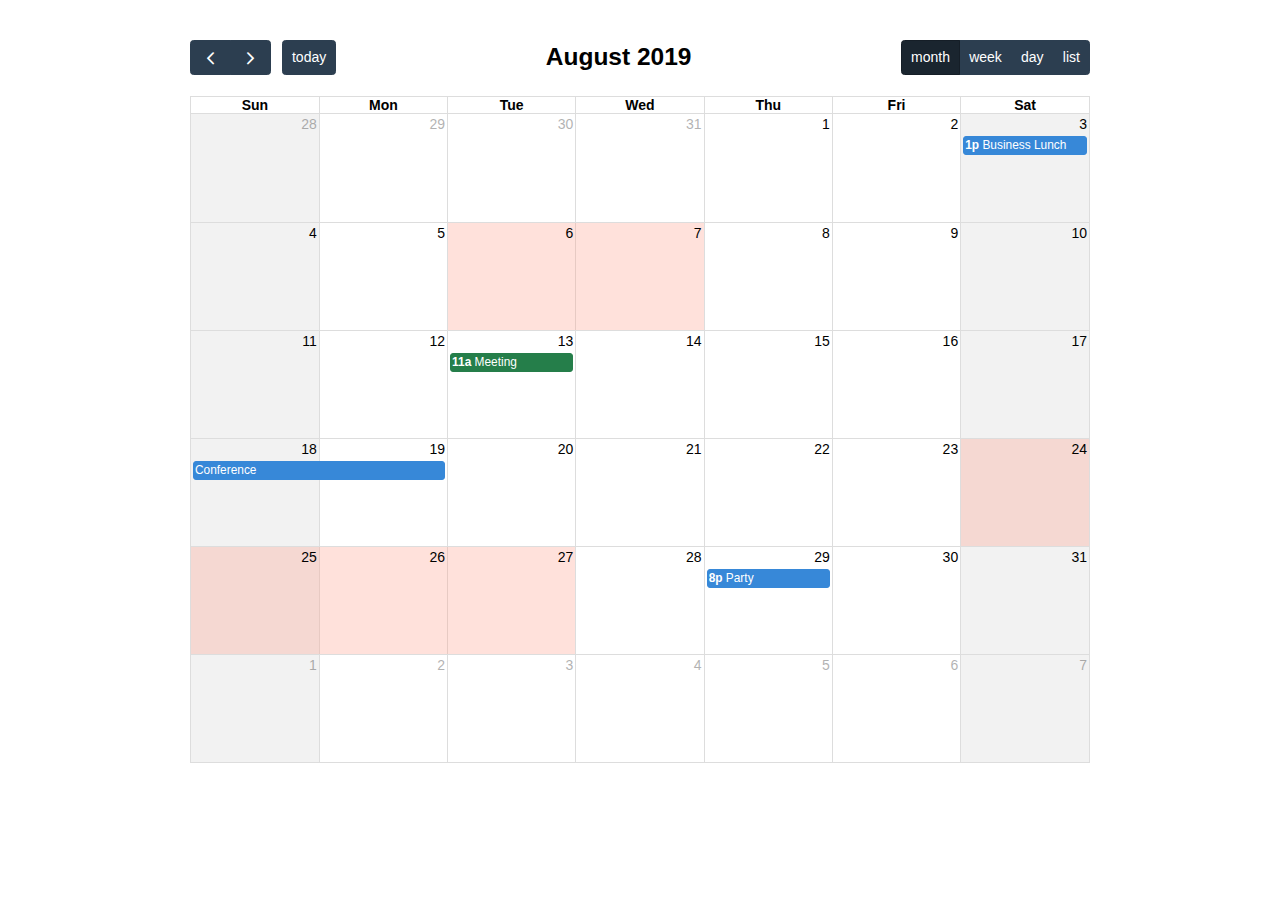
<file: joesawesomesite/assets/jscalendar/examples/background-events.html>
<!DOCTYPE html>
<html>
<head>
<meta charset='utf-8' />
<link href='../packages/core/main.css' rel='stylesheet' />
<link href='../packages/daygrid/main.css' rel='stylesheet' />
<link href='../packages/timegrid/main.css' rel='stylesheet' />
<link href='../packages/list/main.css' rel='stylesheet' />
<script src='../packages/core/main.js'></script>
<script src='../packages/interaction/main.js'></script>
<script src='../packages/daygrid/main.js'></script>
<script src='../packages/timegrid/main.js'></script>
<script src='../packages/list/main.js'></script>
<script>

  document.addEventListener('DOMContentLoaded', function() {
    var calendarEl = document.getElementById('calendar');

    var calendar = new FullCalendar.Calendar(calendarEl, {
      plugins: [ 'interaction', 'dayGrid', 'timeGrid', 'list' ],
      header: {
        left: 'prev,next today',
        center: 'title',
        right: 'dayGridMonth,timeGridWeek,timeGridDay,listMonth'
      },
      defaultDate: '2019-08-12',
      navLinks: true, // can click day/week names to navigate views
      businessHours: true, // display business hours
      editable: true,
      events: [
        {
          title: 'Business Lunch',
          start: '2019-08-03T13:00:00',
          constraint: 'businessHours'
        },
        {
          title: 'Meeting',
          start: '2019-08-13T11:00:00',
          constraint: 'availableForMeeting', // defined below
          color: '#257e4a'
        },
        {
          title: 'Conference',
          start: '2019-08-18',
          end: '2019-08-20'
        },
        {
          title: 'Party',
          start: '2019-08-29T20:00:00'
        },

        // areas where "Meeting" must be dropped
        {
          groupId: 'availableForMeeting',
          start: '2019-08-11T10:00:00',
          end: '2019-08-11T16:00:00',
          rendering: 'background'
        },
        {
          groupId: 'availableForMeeting',
          start: '2019-08-13T10:00:00',
          end: '2019-08-13T16:00:00',
          rendering: 'background'
        },

        // red areas where no events can be dropped
        {
          start: '2019-08-24',
          end: '2019-08-28',
          overlap: false,
          rendering: 'background',
          color: '#ff9f89'
        },
        {
          start: '2019-08-06',
          end: '2019-08-08',
          overlap: false,
          rendering: 'background',
          color: '#ff9f89'
        }
      ]
    });

    calendar.render();
  });

</script>
<style>

  body {
    margin: 40px 10px;
    padding: 0;
    font-family: Arial, Helvetica Neue, Helvetica, sans-serif;
    font-size: 14px;
  }

  #calendar {
    max-width: 900px;
    margin: 0 auto;
  }

</style>
</head>
<body>

  <div id='calendar'></div>

</body>
</html>
</file>
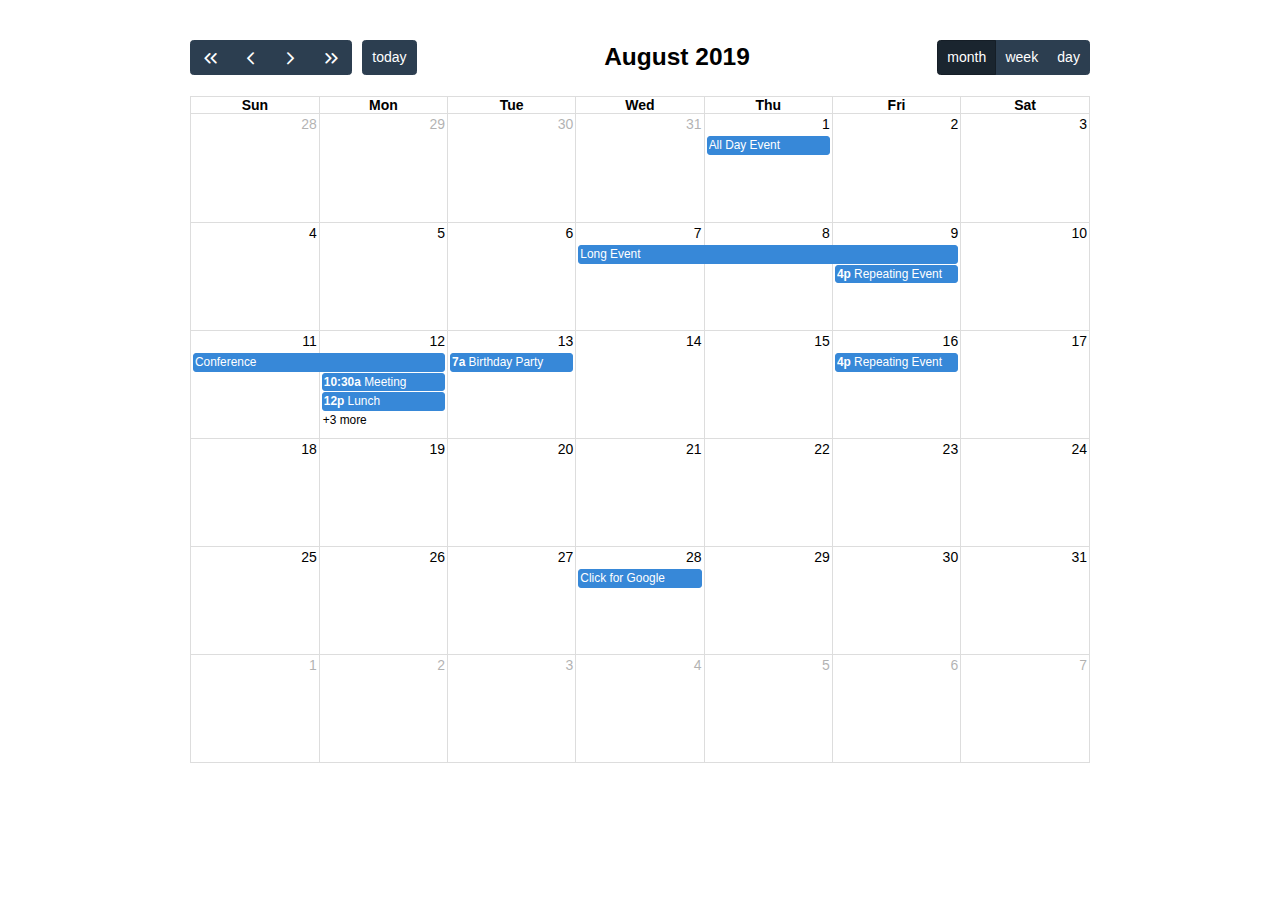
<file: joesawesomesite/assets/jscalendar/examples/daygrid-views.html>
<!DOCTYPE html>
<html>
<head>
<meta charset='utf-8' />
<link href='../packages/core/main.css' rel='stylesheet' />
<link href='../packages/daygrid/main.css' rel='stylesheet' />
<script src='../packages/core/main.js'></script>
<script src='../packages/interaction/main.js'></script>
<script src='../packages/daygrid/main.js'></script>
<script>

  document.addEventListener('DOMContentLoaded', function() {
    var calendarEl = document.getElementById('calendar');

    var calendar = new FullCalendar.Calendar(calendarEl, {
      plugins: [ 'interaction', 'dayGrid' ],
      header: {
        left: 'prevYear,prev,next,nextYear today',
        center: 'title',
        right: 'dayGridMonth,dayGridWeek,dayGridDay'
      },
      defaultDate: '2019-08-12',
      navLinks: true, // can click day/week names to navigate views
      editable: true,
      eventLimit: true, // allow "more" link when too many events
      events: [
        {
          title: 'All Day Event',
          start: '2019-08-01'
        },
        {
          title: 'Long Event',
          start: '2019-08-07',
          end: '2019-08-10'
        },
        {
          groupId: 999,
          title: 'Repeating Event',
          start: '2019-08-09T16:00:00'
        },
        {
          groupId: 999,
          title: 'Repeating Event',
          start: '2019-08-16T16:00:00'
        },
        {
          title: 'Conference',
          start: '2019-08-11',
          end: '2019-08-13'
        },
        {
          title: 'Meeting',
          start: '2019-08-12T10:30:00',
          end: '2019-08-12T12:30:00'
        },
        {
          title: 'Lunch',
          start: '2019-08-12T12:00:00'
        },
        {
          title: 'Meeting',
          start: '2019-08-12T14:30:00'
        },
        {
          title: 'Happy Hour',
          start: '2019-08-12T17:30:00'
        },
        {
          title: 'Dinner',
          start: '2019-08-12T20:00:00'
        },
        {
          title: 'Birthday Party',
          start: '2019-08-13T07:00:00'
        },
        {
          title: 'Click for Google',
          url: 'http://google.com/',
          start: '2019-08-28'
        }
      ]
    });

    calendar.render();
  });

</script>
<style>

  body {
    margin: 40px 10px;
    padding: 0;
    font-family: Arial, Helvetica Neue, Helvetica, sans-serif;
    font-size: 14px;
  }

  #calendar {
    max-width: 900px;
    margin: 0 auto;
  }

</style>
</head>
<body>

  <div id='calendar'></div>

</body>
</html>
</file>
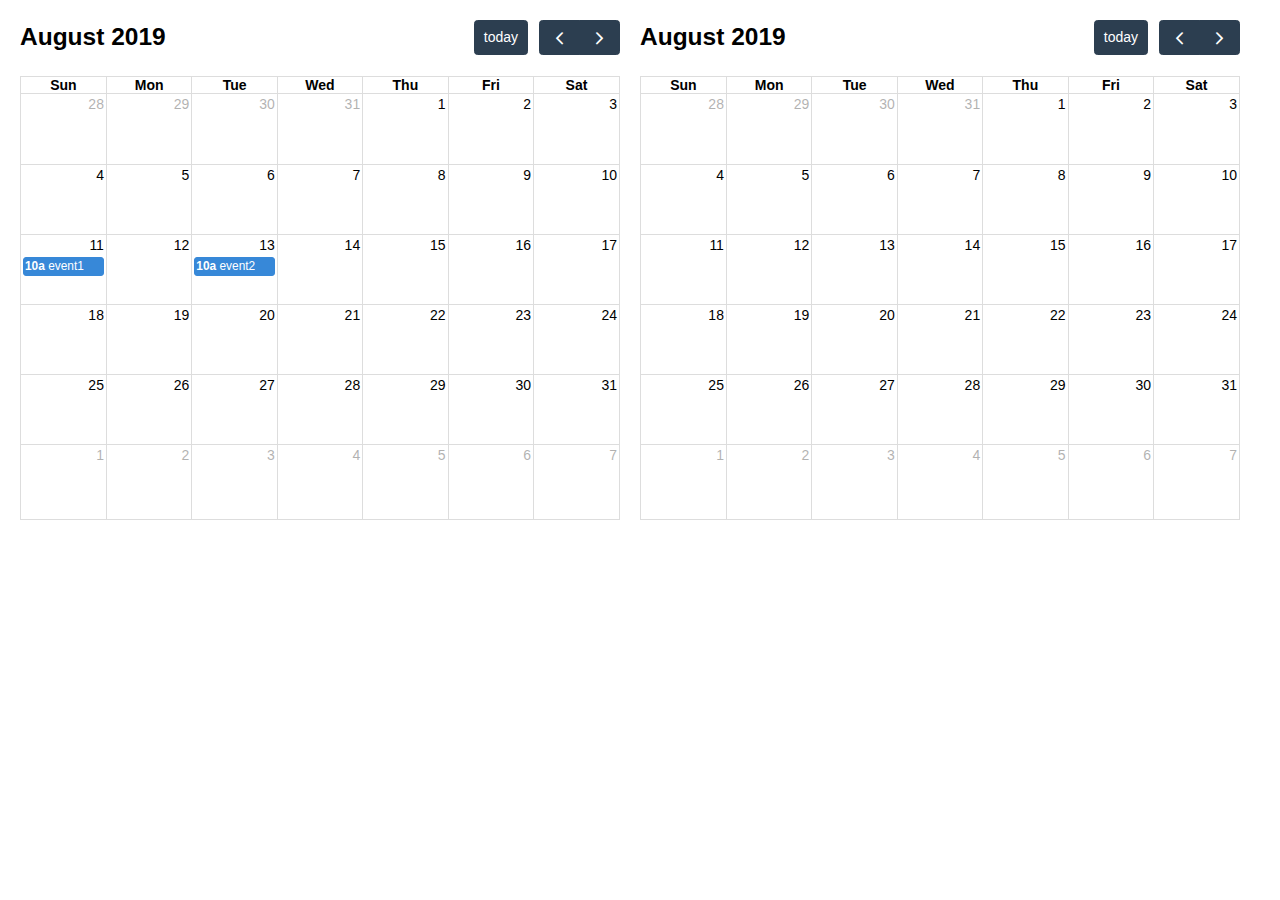
<file: joesawesomesite/assets/jscalendar/examples/external-dragging-2cals.html>
<!DOCTYPE html>
<html>
<head>
<meta charset='utf-8' />
<link href='../packages/core/main.css' rel='stylesheet' />
<link href='../packages/daygrid/main.css' rel='stylesheet' />
<script src='../packages/core/main.js'></script>
<script src='../packages/interaction/main.js'></script>
<script src='../packages/daygrid/main.js'></script>
<script>

  document.addEventListener('DOMContentLoaded', function() {
    var srcCalendarEl = document.getElementById('source-calendar');
    var destCalendarEl = document.getElementById('destination-calendar');

    var srcCalendar = new FullCalendar.Calendar(srcCalendarEl, {
      plugins: [ 'interaction', 'dayGrid' ],
      editable: true,
      defaultDate: '2019-08-12',
      events: [
        {
          title: 'event1',
          start: '2019-08-11T10:00:00',
          end: '2019-08-11T16:00:00'
        },
        {
          title: 'event2',
          start: '2019-08-13T10:00:00',
          end: '2019-08-13T16:00:00'
        }
      ],
      eventLeave: function(info) {
        console.log('event left!', info.event);
      }
    });

    var destCalendar = new FullCalendar.Calendar(destCalendarEl, {
      plugins: [ 'interaction', 'dayGrid' ],
      defaultDate: '2019-08-12',
      editable: true,
      droppable: true, // will let it receive events!
      eventReceive: function(info) {
        console.log('event received!', info.event);
      }
    });

    srcCalendar.render();
    destCalendar.render();
  });

</script>
<style>

  body {
    margin: 20px 0 0 20px;
    font-size: 14px;
    font-family: Arial, Helvetica Neue, Helvetica, sans-serif;
  }

  #source-calendar,
  #destination-calendar {
    float: left;
    width: 600px;
    margin: 0 20px 20px 0;
  }

</style>
</head>
<body>

  <div id='source-calendar'></div>
  <div id='destination-calendar'></div>

</body>
</html>
</file>
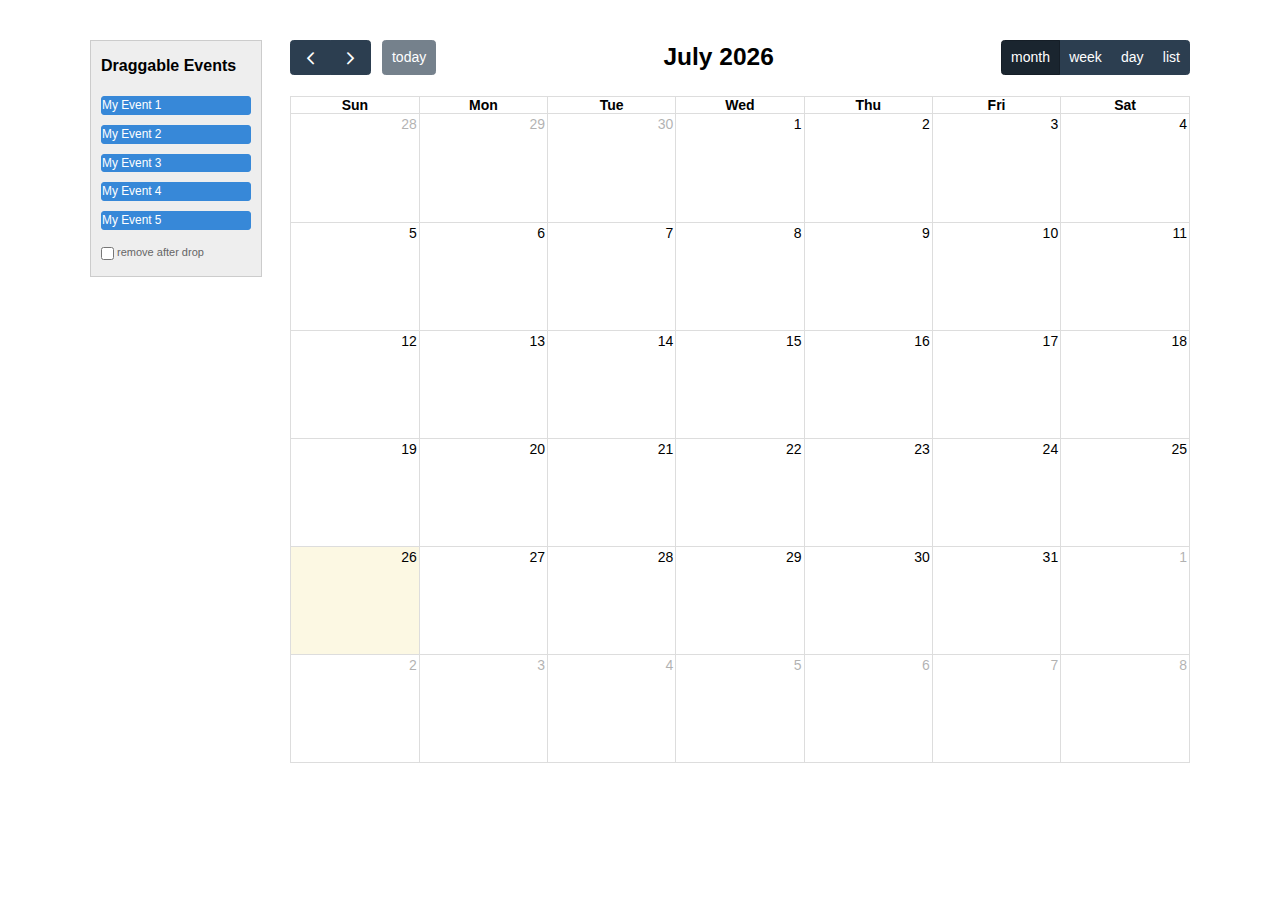
<file: joesawesomesite/assets/jscalendar/examples/external-dragging-builtin.html>
<!DOCTYPE html>
<html>
<head>
<meta charset='utf-8' />
<link href='../packages/core/main.css' rel='stylesheet' />
<link href='../packages/daygrid/main.css' rel='stylesheet' />
<link href='../packages/timegrid/main.css' rel='stylesheet' />
<link href='../packages/list/main.css' rel='stylesheet' />
<script src='../packages/core/main.js'></script>
<script src='../packages/interaction/main.js'></script>
<script src='../packages/daygrid/main.js'></script>
<script src='../packages/timegrid/main.js'></script>
<script src='../packages/list/main.js'></script>
<script>

  document.addEventListener('DOMContentLoaded', function() {
    var Calendar = FullCalendar.Calendar;
    var Draggable = FullCalendarInteraction.Draggable

    /* initialize the external events
    -----------------------------------------------------------------*/

    var containerEl = document.getElementById('external-events-list');
    new Draggable(containerEl, {
      itemSelector: '.fc-event',
      eventData: function(eventEl) {
        return {
          title: eventEl.innerText.trim()
        }
      }
    });

    //// the individual way to do it
    // var containerEl = document.getElementById('external-events-list');
    // var eventEls = Array.prototype.slice.call(
    //   containerEl.querySelectorAll('.fc-event')
    // );
    // eventEls.forEach(function(eventEl) {
    //   new Draggable(eventEl, {
    //     eventData: {
    //       title: eventEl.innerText.trim(),
    //     }
    //   });
    // });

    /* initialize the calendar
    -----------------------------------------------------------------*/

    var calendarEl = document.getElementById('calendar');
    var calendar = new Calendar(calendarEl, {
      plugins: [ 'interaction', 'dayGrid', 'timeGrid', 'list' ],
      header: {
        left: 'prev,next today',
        center: 'title',
        right: 'dayGridMonth,timeGridWeek,timeGridDay,listWeek'
      },
      editable: true,
      droppable: true, // this allows things to be dropped onto the calendar
      drop: function(arg) {
        // is the "remove after drop" checkbox checked?
        if (document.getElementById('drop-remove').checked) {
          // if so, remove the element from the "Draggable Events" list
          arg.draggedEl.parentNode.removeChild(arg.draggedEl);
        }
      }
    });
    calendar.render();

  });

</script>
<style>

  body {
    margin-top: 40px;
    font-size: 14px;
    font-family: Arial, Helvetica Neue, Helvetica, sans-serif;
  }

  #wrap {
    width: 1100px;
    margin: 0 auto;
  }

  #external-events {
    float: left;
    width: 150px;
    padding: 0 10px;
    border: 1px solid #ccc;
    background: #eee;
    text-align: left;
  }

  #external-events h4 {
    font-size: 16px;
    margin-top: 0;
    padding-top: 1em;
  }

  #external-events .fc-event {
    margin: 10px 0;
    cursor: pointer;
  }

  #external-events p {
    margin: 1.5em 0;
    font-size: 11px;
    color: #666;
  }

  #external-events p input {
    margin: 0;
    vertical-align: middle;
  }

  #calendar {
    float: right;
    width: 900px;
  }

</style>
</head>
<body>
  <div id='wrap'>

    <div id='external-events'>
      <h4>Draggable Events</h4>

      <div id='external-events-list'>
        <div class='fc-event'>My Event 1</div>
        <div class='fc-event'>My Event 2</div>
        <div class='fc-event'>My Event 3</div>
        <div class='fc-event'>My Event 4</div>
        <div class='fc-event'>My Event 5</div>
      </div>

      <p>
        <input type='checkbox' id='drop-remove' />
        <label for='drop-remove'>remove after drop</label>
      </p>
    </div>

    <div id='calendar'></div>

    <div style='clear:both'></div>

  </div>
</body>
</html>
</file>
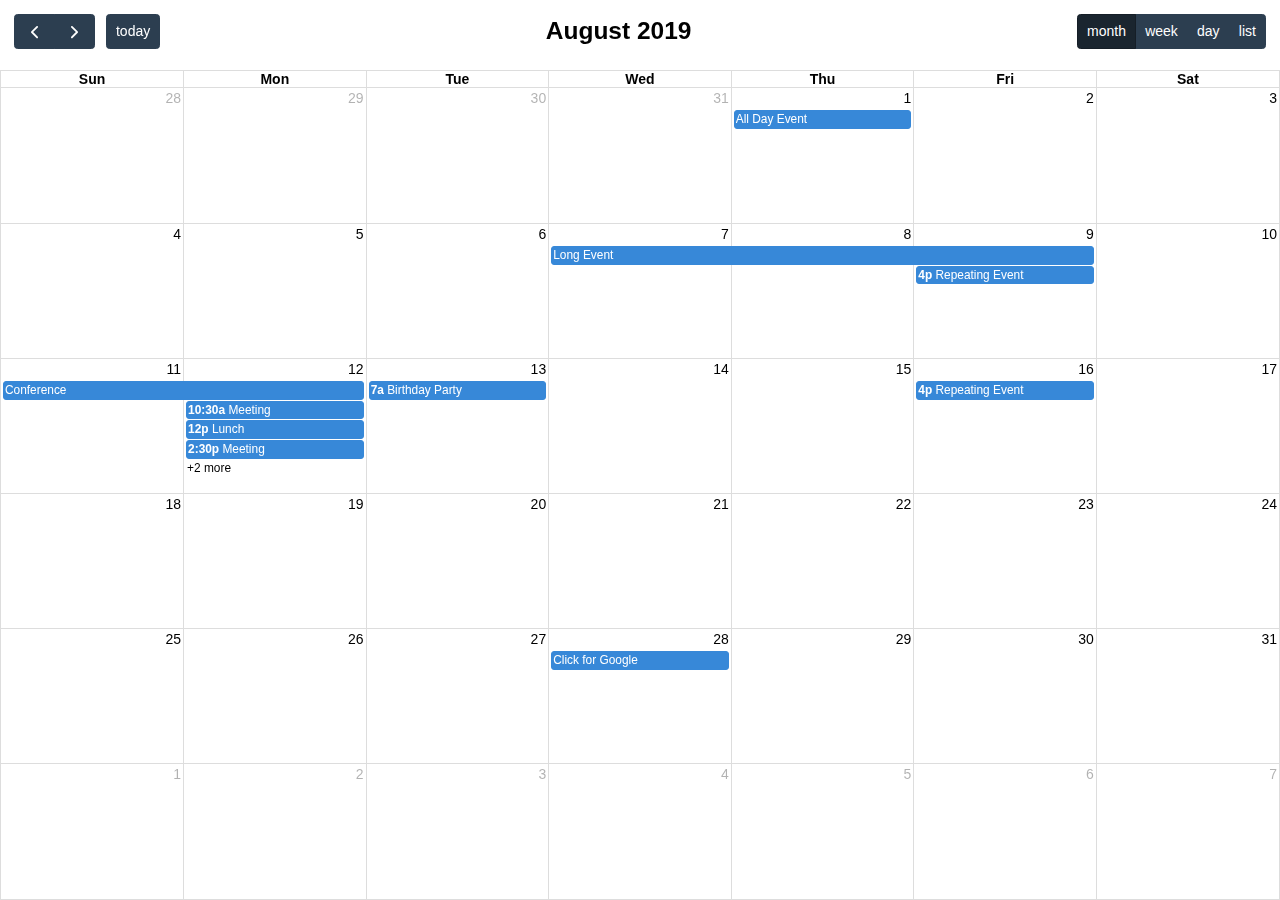
<file: joesawesomesite/assets/jscalendar/examples/full-height.html>
<!DOCTYPE html>
<html>
<head>
<meta charset='utf-8' />
<link href='../packages/core/main.css' rel='stylesheet' />
<link href='../packages/daygrid/main.css' rel='stylesheet' />
<link href='../packages/timegrid/main.css' rel='stylesheet' />
<link href='../packages/list/main.css' rel='stylesheet' />
<script src='../packages/core/main.js'></script>
<script src='../packages/interaction/main.js'></script>
<script src='../packages/daygrid/main.js'></script>
<script src='../packages/timegrid/main.js'></script>
<script src='../packages/list/main.js'></script>
<script>

  document.addEventListener('DOMContentLoaded', function() {
    var calendarEl = document.getElementById('calendar');

    var calendar = new FullCalendar.Calendar(calendarEl, {
      plugins: [ 'interaction', 'dayGrid', 'timeGrid', 'list' ],
      height: 'parent',
      header: {
        left: 'prev,next today',
        center: 'title',
        right: 'dayGridMonth,timeGridWeek,timeGridDay,listWeek'
      },
      defaultView: 'dayGridMonth',
      defaultDate: '2019-08-12',
      navLinks: true, // can click day/week names to navigate views
      editable: true,
      eventLimit: true, // allow "more" link when too many events
      events: [
        {
          title: 'All Day Event',
          start: '2019-08-01',
        },
        {
          title: 'Long Event',
          start: '2019-08-07',
          end: '2019-08-10'
        },
        {
          groupId: 999,
          title: 'Repeating Event',
          start: '2019-08-09T16:00:00'
        },
        {
          groupId: 999,
          title: 'Repeating Event',
          start: '2019-08-16T16:00:00'
        },
        {
          title: 'Conference',
          start: '2019-08-11',
          end: '2019-08-13'
        },
        {
          title: 'Meeting',
          start: '2019-08-12T10:30:00',
          end: '2019-08-12T12:30:00'
        },
        {
          title: 'Lunch',
          start: '2019-08-12T12:00:00'
        },
        {
          title: 'Meeting',
          start: '2019-08-12T14:30:00'
        },
        {
          title: 'Happy Hour',
          start: '2019-08-12T17:30:00'
        },
        {
          title: 'Dinner',
          start: '2019-08-12T20:00:00'
        },
        {
          title: 'Birthday Party',
          start: '2019-08-13T07:00:00'
        },
        {
          title: 'Click for Google',
          url: 'http://google.com/',
          start: '2019-08-28'
        }
      ]
    });

    calendar.render();
  });

</script>
<style>

  html, body {
    overflow: hidden; /* don't do scrollbars */
    font-family: Arial, Helvetica Neue, Helvetica, sans-serif;
    font-size: 14px;
  }

  #calendar-container {
    position: fixed;
    top: 0;
    left: 0;
    right: 0;
    bottom: 0;
  }

  .fc-header-toolbar {
    /*
    the calendar will be butting up against the edges,
    but let's scoot in the header's buttons
    */
    padding-top: 1em;
    padding-left: 1em;
    padding-right: 1em;
  }

</style>
</head>
<body>

  <div id='calendar-container'>
    <div id='calendar'></div>
  </div>

</body>
</html>
</file>
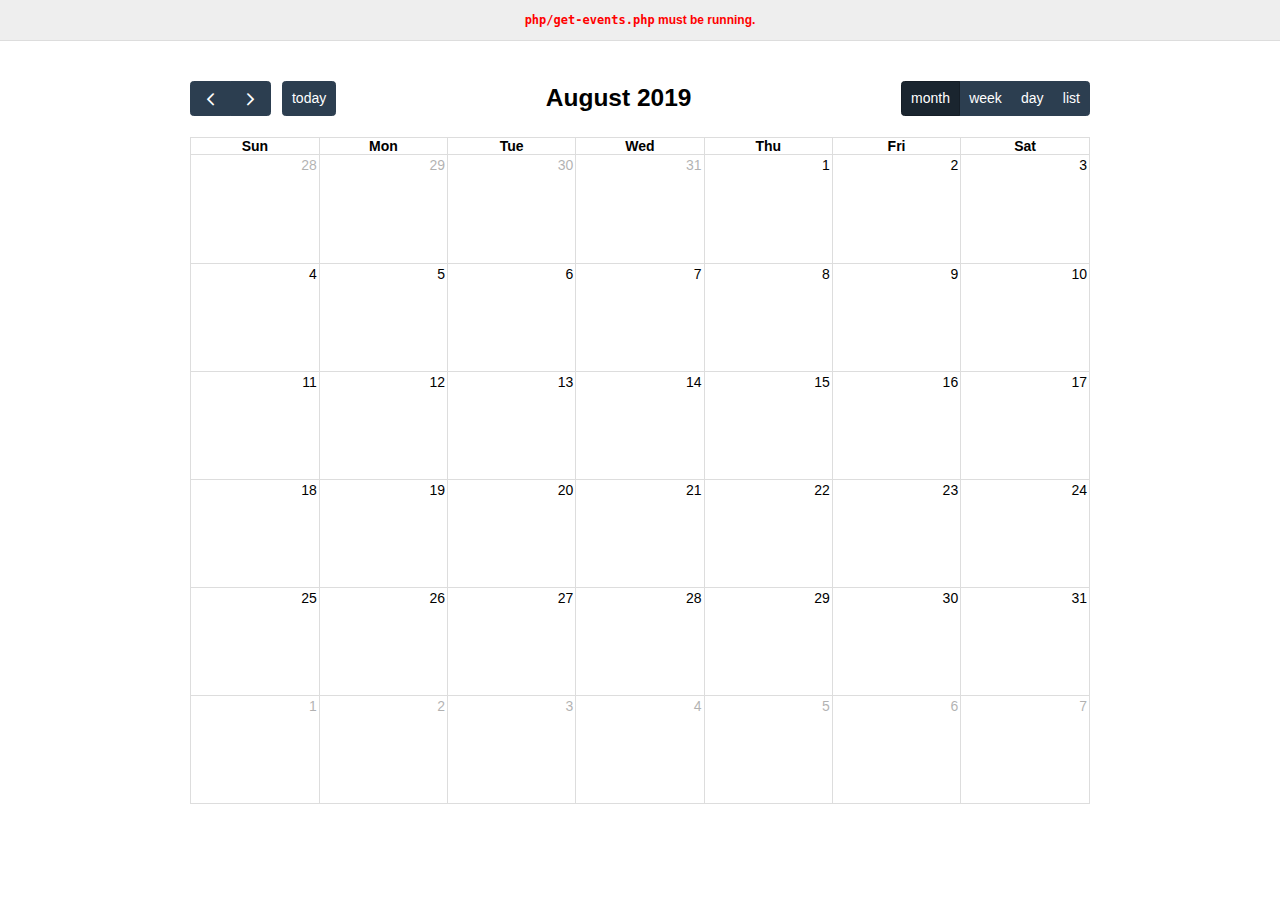
<file: joesawesomesite/assets/jscalendar/examples/json.html>
<!DOCTYPE html>
<html>
<head>
<meta charset='utf-8' />
<link href='../packages/core/main.css' rel='stylesheet' />
<link href='../packages/daygrid/main.css' rel='stylesheet' />
<link href='../packages/timegrid/main.css' rel='stylesheet' />
<link href='../packages/list/main.css' rel='stylesheet' />
<script src='../packages/core/main.js'></script>
<script src='../packages/interaction/main.js'></script>
<script src='../packages/daygrid/main.js'></script>
<script src='../packages/timegrid/main.js'></script>
<script src='../packages/list/main.js'></script>
<script>

  document.addEventListener('DOMContentLoaded', function() {
    var calendarEl = document.getElementById('calendar');

    var calendar = new FullCalendar.Calendar(calendarEl, {
      plugins: [ 'interaction', 'dayGrid', 'timeGrid', 'list' ],
      header: {
        left: 'prev,next today',
        center: 'title',
        right: 'dayGridMonth,timeGridWeek,timeGridDay,listWeek'
      },
      defaultDate: '2019-08-12',
      editable: true,
      navLinks: true, // can click day/week names to navigate views
      eventLimit: true, // allow "more" link when too many events
      events: {
        url: 'php/get-events.php',
        failure: function() {
          document.getElementById('script-warning').style.display = 'block'
        }
      },
      loading: function(bool) {
        document.getElementById('loading').style.display =
          bool ? 'block' : 'none';
      }
    });

    calendar.render();
  });

</script>
<style>

  body {
    margin: 0;
    padding: 0;
    font-family: Arial, Helvetica Neue, Helvetica, sans-serif;
    font-size: 14px;
  }

  #script-warning {
    display: none;
    background: #eee;
    border-bottom: 1px solid #ddd;
    padding: 0 10px;
    line-height: 40px;
    text-align: center;
    font-weight: bold;
    font-size: 12px;
    color: red;
  }

  #loading {
    display: none;
    position: absolute;
    top: 10px;
    right: 10px;
  }

  #calendar {
    max-width: 900px;
    margin: 40px auto;
    padding: 0 10px;
  }

</style>
</head>
<body>

  <div id='script-warning'>
    <code>php/get-events.php</code> must be running.
  </div>

  <div id='loading'>loading...</div>

  <div id='calendar'></div>

</body>
</html>
</file>
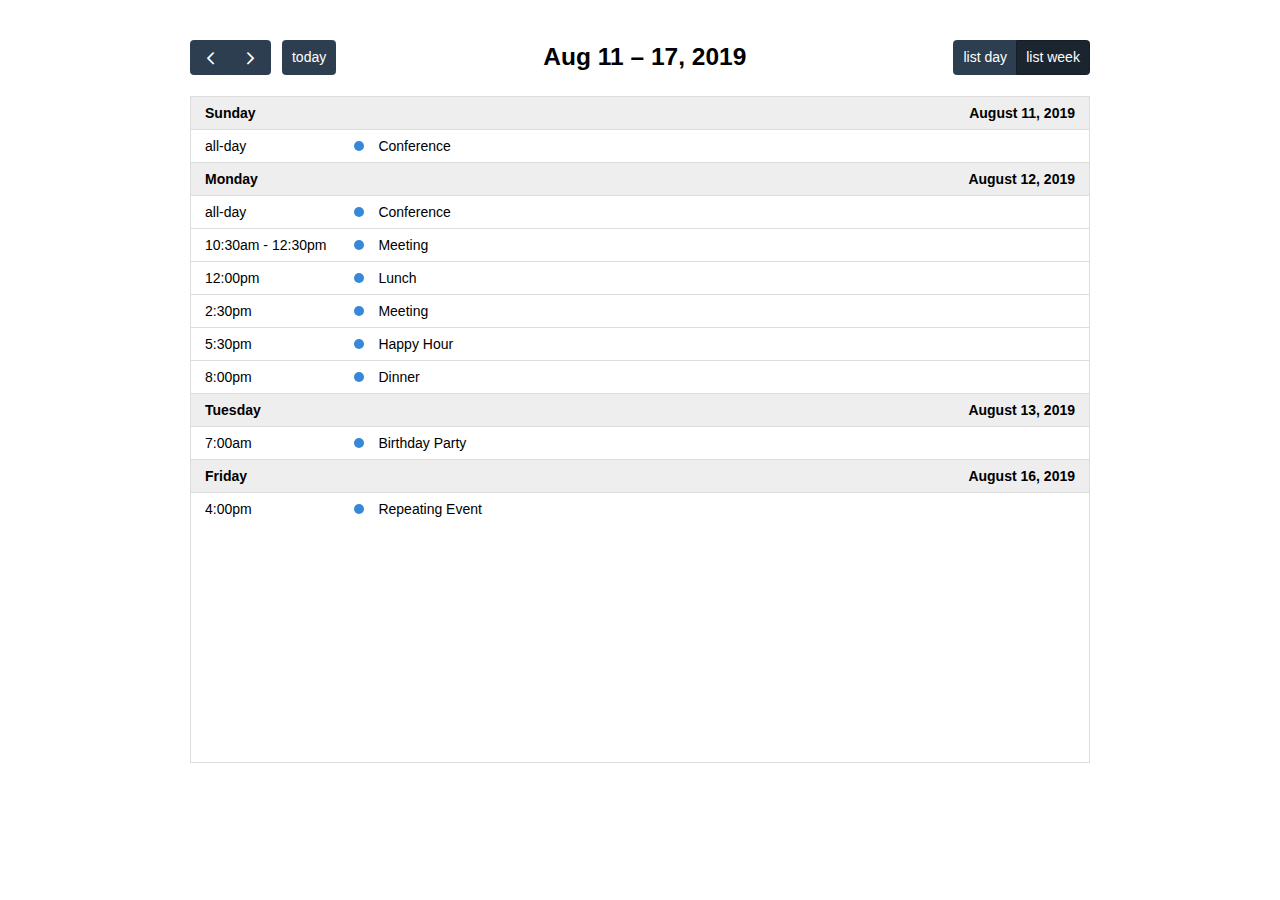
<file: joesawesomesite/assets/jscalendar/examples/list-views.html>
<!DOCTYPE html>
<html>
<head>
<meta charset='utf-8' />
<link href='../packages/core/main.css' rel='stylesheet' />
<link href='../packages/list/main.css' rel='stylesheet' />
<script src='../packages/core/main.js'></script>
<script src='../packages/list/main.js'></script>
<script>

  document.addEventListener('DOMContentLoaded', function() {
    var calendarEl = document.getElementById('calendar');

    var calendar = new FullCalendar.Calendar(calendarEl, {
      plugins: [ 'list' ],

      header: {
        left: 'prev,next today',
        center: 'title',
        right: 'listDay,listWeek,dayGridMonth'
      },

      // customize the button names,
      // otherwise they'd all just say "list"
      views: {
        listDay: { buttonText: 'list day' },
        listWeek: { buttonText: 'list week' }
      },

      defaultView: 'listWeek',
      defaultDate: '2019-08-12',
      navLinks: true, // can click day/week names to navigate views
      editable: true,
      eventLimit: true, // allow "more" link when too many events
      events: [
        {
          title: 'All Day Event',
          start: '2019-08-01'
        },
        {
          title: 'Long Event',
          start: '2019-08-07',
          end: '2019-08-10'
        },
        {
          groupId: 999,
          title: 'Repeating Event',
          start: '2019-08-09T16:00:00'
        },
        {
          groupId: 999,
          title: 'Repeating Event',
          start: '2019-08-16T16:00:00'
        },
        {
          title: 'Conference',
          start: '2019-08-11',
          end: '2019-08-13'
        },
        {
          title: 'Meeting',
          start: '2019-08-12T10:30:00',
          end: '2019-08-12T12:30:00'
        },
        {
          title: 'Lunch',
          start: '2019-08-12T12:00:00'
        },
        {
          title: 'Meeting',
          start: '2019-08-12T14:30:00'
        },
        {
          title: 'Happy Hour',
          start: '2019-08-12T17:30:00'
        },
        {
          title: 'Dinner',
          start: '2019-08-12T20:00:00'
        },
        {
          title: 'Birthday Party',
          start: '2019-08-13T07:00:00'
        },
        {
          title: 'Click for Google',
          url: 'http://google.com/',
          start: '2019-08-28'
        }
      ]
    });

    calendar.render();
  });

</script>
<style>

  body {
    margin: 40px 10px;
    padding: 0;
    font-family: Arial, Helvetica Neue, Helvetica, sans-serif;
    font-size: 14px;
  }

  #calendar {
    max-width: 900px;
    margin: 0 auto;
  }

</style>
</head>
<body>

  <div id='calendar'></div>

</body>
</html>
</file>
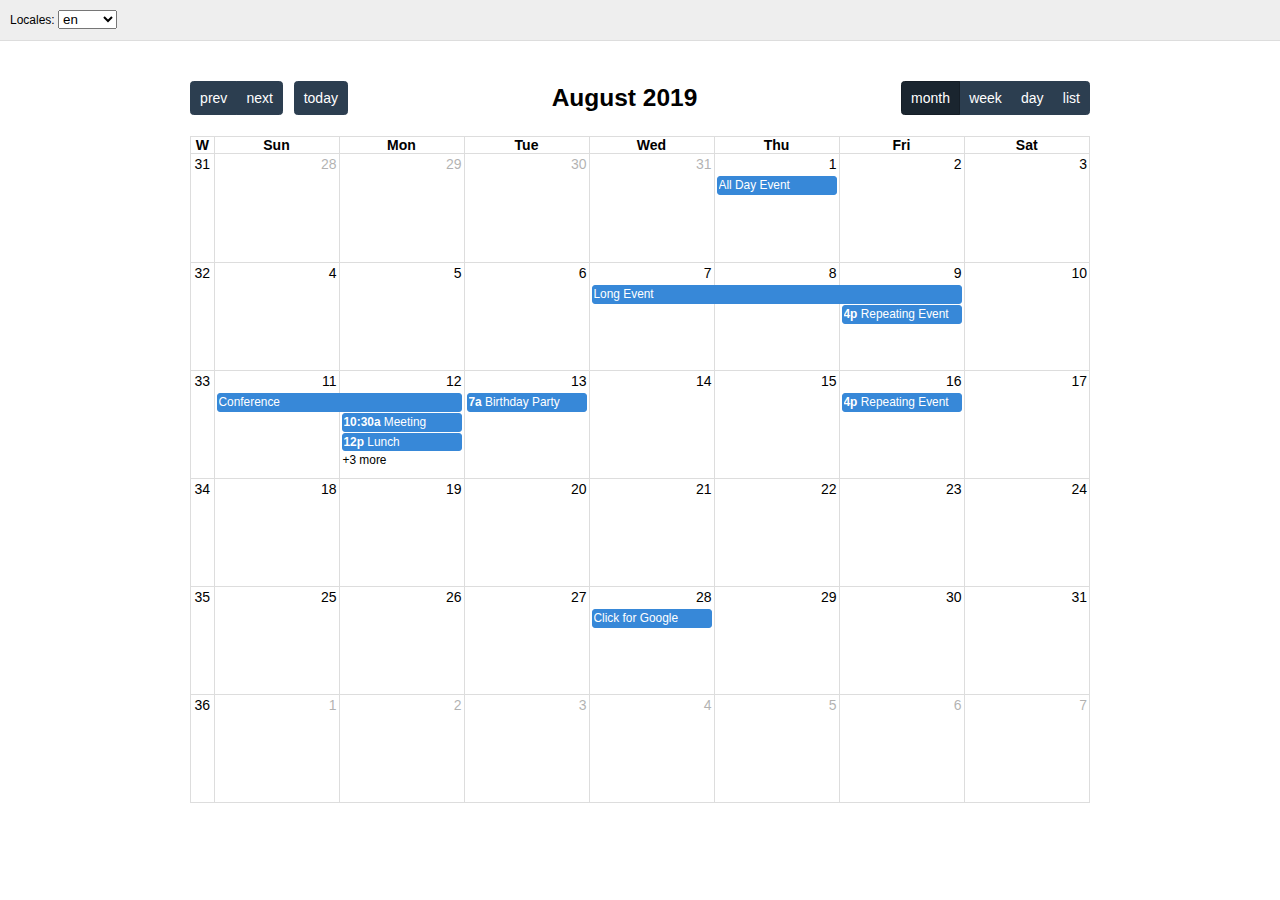
<file: joesawesomesite/assets/jscalendar/examples/locales.html>
<!DOCTYPE html>
<html>
<head>
<meta charset='utf-8' />
<link href='../packages/core/main.css' rel='stylesheet' />
<link href='../packages/daygrid/main.css' rel='stylesheet' />
<link href='../packages/timegrid/main.css' rel='stylesheet' />
<link href='../packages/list/main.css' rel='stylesheet' />
<script src='../packages/core/main.js'></script>
<script src='../packages/core/locales-all.js'></script>
<script src='../packages/interaction/main.js'></script>
<script src='../packages/daygrid/main.js'></script>
<script src='../packages/timegrid/main.js'></script>
<script src='../packages/list/main.js'></script>
<script>

  document.addEventListener('DOMContentLoaded', function() {
    var initialLocaleCode = 'en';
    var localeSelectorEl = document.getElementById('locale-selector');
    var calendarEl = document.getElementById('calendar');

    var calendar = new FullCalendar.Calendar(calendarEl, {
      plugins: [ 'interaction', 'dayGrid', 'timeGrid', 'list' ],
      header: {
        left: 'prev,next today',
        center: 'title',
        right: 'dayGridMonth,timeGridWeek,timeGridDay,listMonth'
      },
      defaultDate: '2019-08-12',
      locale: initialLocaleCode,
      buttonIcons: false, // show the prev/next text
      weekNumbers: true,
      navLinks: true, // can click day/week names to navigate views
      editable: true,
      eventLimit: true, // allow "more" link when too many events
      events: [
        {
          title: 'All Day Event',
          start: '2019-08-01'
        },
        {
          title: 'Long Event',
          start: '2019-08-07',
          end: '2019-08-10'
        },
        {
          groupId: 999,
          title: 'Repeating Event',
          start: '2019-08-09T16:00:00'
        },
        {
          groupId: 999,
          title: 'Repeating Event',
          start: '2019-08-16T16:00:00'
        },
        {
          title: 'Conference',
          start: '2019-08-11',
          end: '2019-08-13'
        },
        {
          title: 'Meeting',
          start: '2019-08-12T10:30:00',
          end: '2019-08-12T12:30:00'
        },
        {
          title: 'Lunch',
          start: '2019-08-12T12:00:00'
        },
        {
          title: 'Meeting',
          start: '2019-08-12T14:30:00'
        },
        {
          title: 'Happy Hour',
          start: '2019-08-12T17:30:00'
        },
        {
          title: 'Dinner',
          start: '2019-08-12T20:00:00'
        },
        {
          title: 'Birthday Party',
          start: '2019-08-13T07:00:00'
        },
        {
          title: 'Click for Google',
          url: 'http://google.com/',
          start: '2019-08-28'
        }
      ]
    });

    calendar.render();

    // build the locale selector's options
    calendar.getAvailableLocaleCodes().forEach(function(localeCode) {
      var optionEl = document.createElement('option');
      optionEl.value = localeCode;
      optionEl.selected = localeCode == initialLocaleCode;
      optionEl.innerText = localeCode;
      localeSelectorEl.appendChild(optionEl);
    });

    // when the selected option changes, dynamically change the calendar option
    localeSelectorEl.addEventListener('change', function() {
      if (this.value) {
        calendar.setOption('locale', this.value);
      }
    });

  });

</script>
<style>

  body {
    margin: 0;
    padding: 0;
    font-family: Arial, Helvetica Neue, Helvetica, sans-serif;
    font-size: 14px;
  }

  #top {
    background: #eee;
    border-bottom: 1px solid #ddd;
    padding: 0 10px;
    line-height: 40px;
    font-size: 12px;
  }

  #calendar {
    max-width: 900px;
    margin: 40px auto;
    padding: 0 10px;
  }

</style>
</head>
<body>

  <div id='top'>

    Locales:
    <select id='locale-selector'></select>

  </div>

  <div id='calendar'></div>

</body>
</html>
</file>
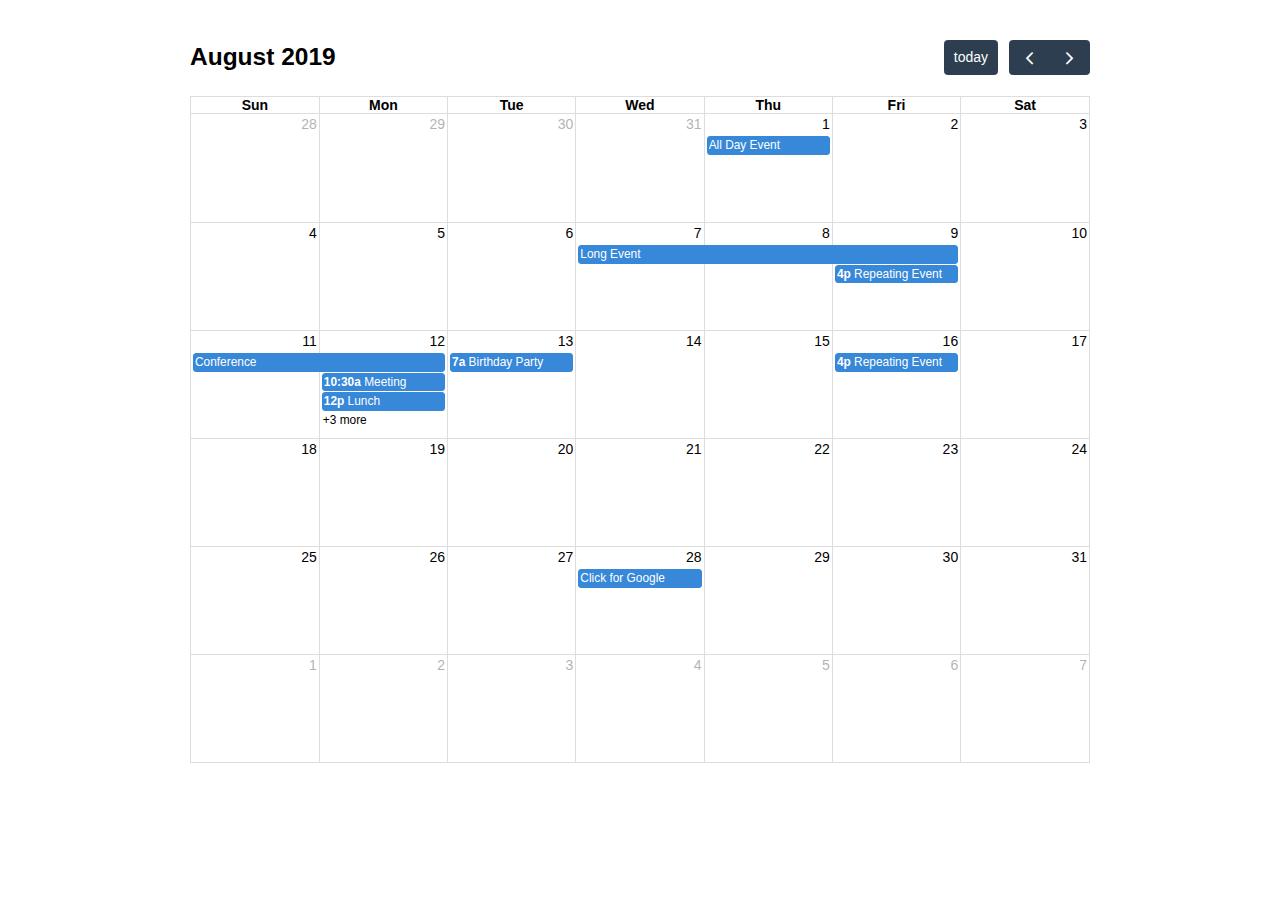
<file: joesawesomesite/assets/jscalendar/examples/month-view.html>
<!DOCTYPE html>
<html>
<head>
<meta charset='utf-8' />
<link href='../packages/core/main.css' rel='stylesheet' />
<link href='../packages/daygrid/main.css' rel='stylesheet' />
<script src='../packages/core/main.js'></script>
<script src='../packages/interaction/main.js'></script>
<script src='../packages/daygrid/main.js'></script>
<script>

  document.addEventListener('DOMContentLoaded', function() {
    var calendarEl = document.getElementById('calendar');

    var calendar = new FullCalendar.Calendar(calendarEl, {
      plugins: [ 'interaction', 'dayGrid' ],
      defaultDate: '2019-08-12',
      editable: true,
      eventLimit: true, // allow "more" link when too many events
      events: [
        {
          title: 'All Day Event',
          start: '2019-08-01'
        },
        {
          title: 'Long Event',
          start: '2019-08-07',
          end: '2019-08-10'
        },
        {
          groupId: 999,
          title: 'Repeating Event',
          start: '2019-08-09T16:00:00'
        },
        {
          groupId: 999,
          title: 'Repeating Event',
          start: '2019-08-16T16:00:00'
        },
        {
          title: 'Conference',
          start: '2019-08-11',
          end: '2019-08-13'
        },
        {
          title: 'Meeting',
          start: '2019-08-12T10:30:00',
          end: '2019-08-12T12:30:00'
        },
        {
          title: 'Lunch',
          start: '2019-08-12T12:00:00'
        },
        {
          title: 'Meeting',
          start: '2019-08-12T14:30:00'
        },
        {
          title: 'Happy Hour',
          start: '2019-08-12T17:30:00'
        },
        {
          title: 'Dinner',
          start: '2019-08-12T20:00:00'
        },
        {
          title: 'Birthday Party',
          start: '2019-08-13T07:00:00'
        },
        {
          title: 'Click for Google',
          url: 'http://google.com/',
          start: '2019-08-28'
        }
      ]
    });

    calendar.render();
  });

</script>
<style>

  body {
    margin: 40px 10px;
    padding: 0;
    font-family: Arial, Helvetica Neue, Helvetica, sans-serif;
    font-size: 14px;
  }

  #calendar {
    max-width: 900px;
    margin: 0 auto;
  }

</style>
</head>
<body>

  <div id='calendar'></div>

</body>
</html>
</file>
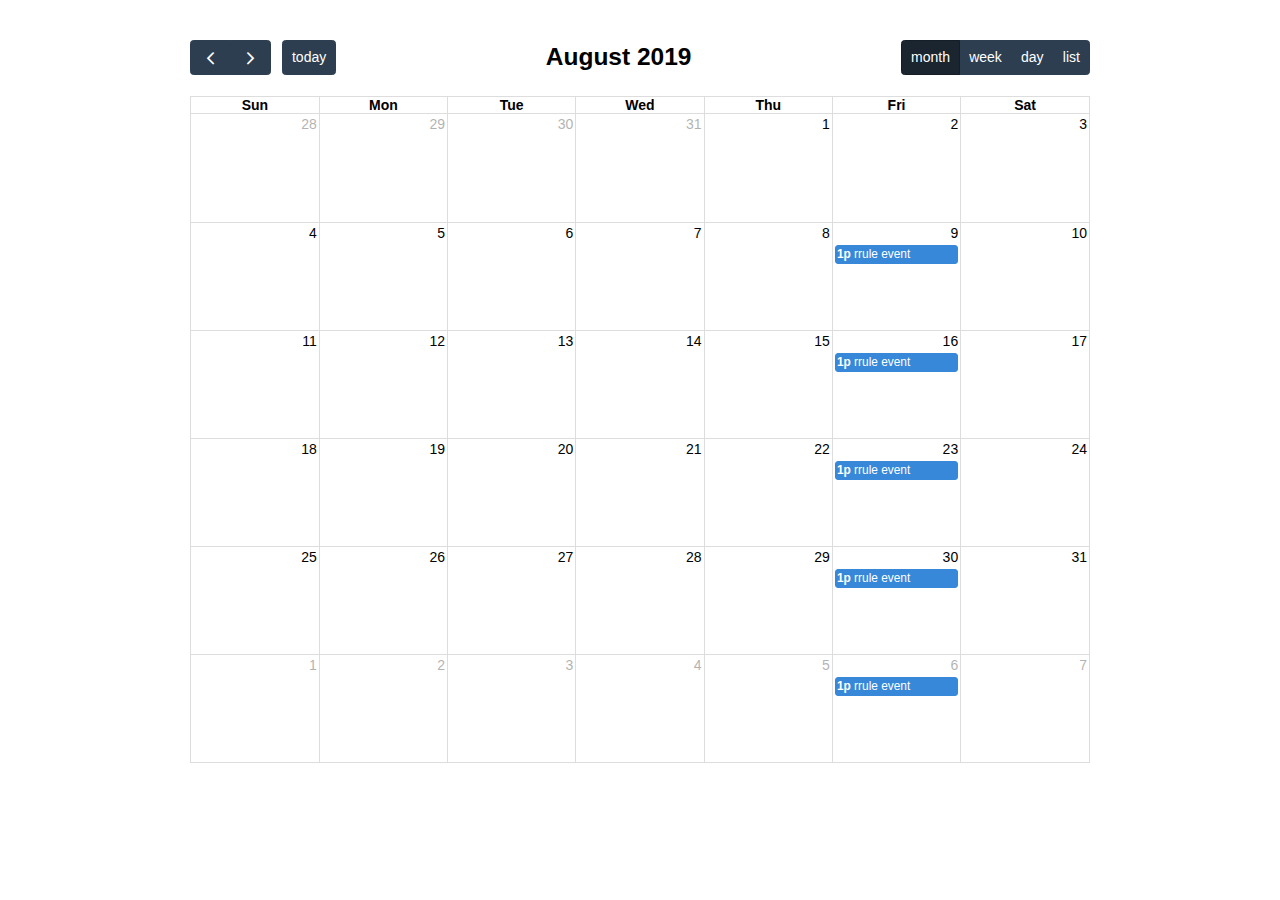
<file: joesawesomesite/assets/jscalendar/examples/rrule.html>
<!DOCTYPE html>
<html>
<head>
<meta charset='utf-8' />
<link href='../packages/core/main.css' rel='stylesheet' />
<link href='../packages/daygrid/main.css' rel='stylesheet' />
<link href='../packages/timegrid/main.css' rel='stylesheet' />
<link href='../packages/list/main.css' rel='stylesheet' />
<script src='../vendor/rrule.js'></script>
<script src='../packages/core/main.js'></script>
<script src='../packages/interaction/main.js'></script>
<script src='../packages/daygrid/main.js'></script>
<script src='../packages/timegrid/main.js'></script>
<script src='../packages/list/main.js'></script>
<script src='../packages/rrule/main.js'></script>
<script>

  document.addEventListener('DOMContentLoaded', function() {
    var calendarEl = document.getElementById('calendar');

    var calendar = new FullCalendar.Calendar(calendarEl, {
      plugins: [ 'interaction', 'dayGrid', 'timeGrid', 'list', 'rrule' ],
      header: {
        left: 'prev,next today',
        center: 'title',
        right: 'dayGridMonth,timeGridWeek,timeGridDay,listMonth'
      },
      defaultDate: '2019-08-12',
      editable: true,
      events: [
        {
          title: 'rrule event',
          rrule: {
            dtstart: '2019-08-09T13:00:00',
            // until: '2019-08-01',
            freq: 'weekly'
          },
          duration: '02:00'
        }
      ],
      eventClick: function(arg) {
        if (confirm('delete event?')) {
          arg.event.remove()
        }
      }
    });

    calendar.render();
  });

</script>
<style>

  body {
    margin: 40px 10px;
    padding: 0;
    font-family: Arial, Helvetica Neue, Helvetica, sans-serif;
    font-size: 14px;
  }

  #calendar {
    max-width: 900px;
    margin: 0 auto;
  }

</style>
</head>
<body>

  <div id='calendar'></div>

</body>
</html>
</file>
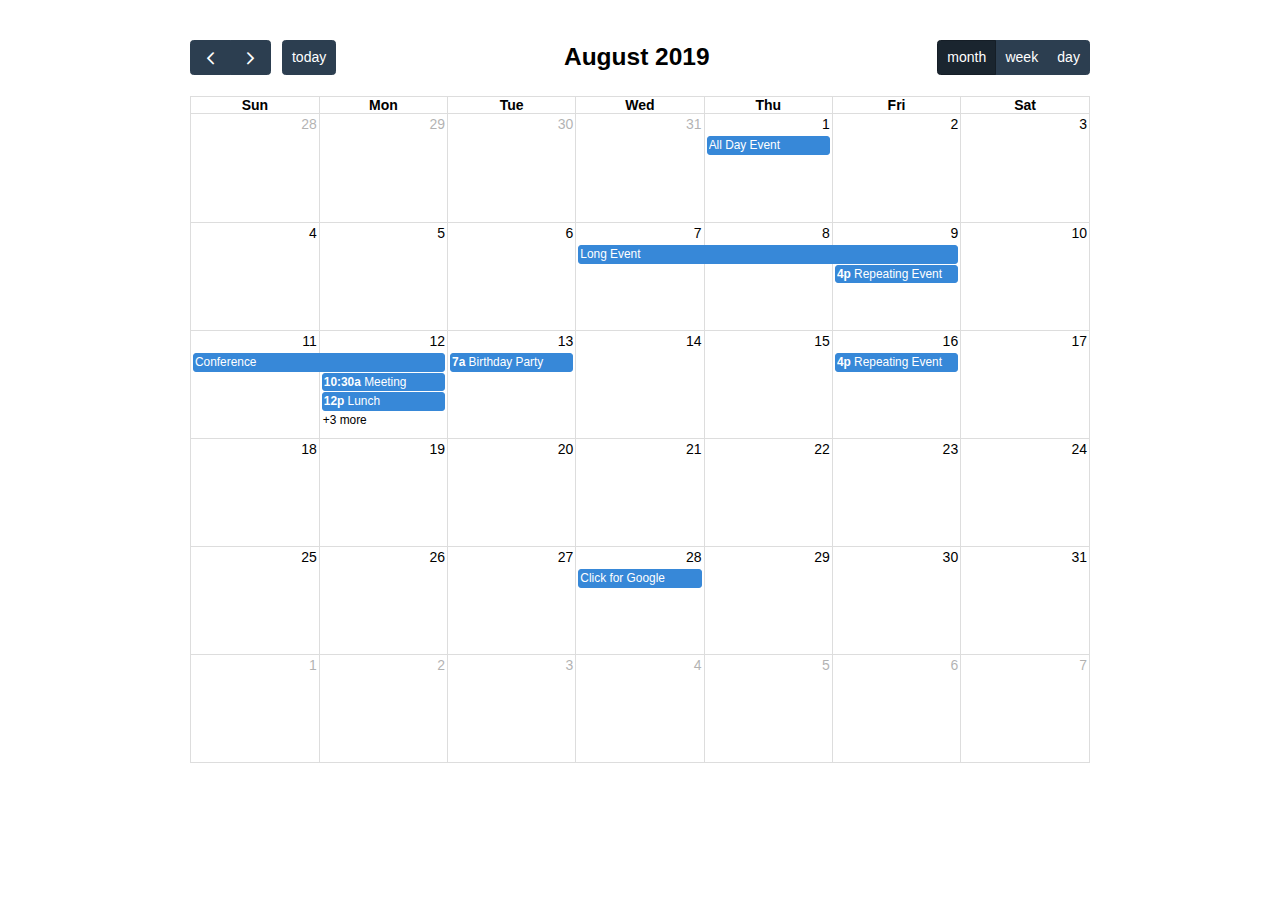
<file: joesawesomesite/assets/jscalendar/examples/selectable.html>
<!DOCTYPE html>
<html>
<head>
<meta charset='utf-8' />
<link href='../packages/core/main.css' rel='stylesheet' />
<link href='../packages/daygrid/main.css' rel='stylesheet' />
<link href='../packages/timegrid/main.css' rel='stylesheet' />
<script src='../packages/core/main.js'></script>
<script src='../packages/interaction/main.js'></script>
<script src='../packages/daygrid/main.js'></script>
<script src='../packages/timegrid/main.js'></script>
<script>

  document.addEventListener('DOMContentLoaded', function() {
    var calendarEl = document.getElementById('calendar');

    var calendar = new FullCalendar.Calendar(calendarEl, {
      plugins: [ 'interaction', 'dayGrid', 'timeGrid' ],
      header: {
        left: 'prev,next today',
        center: 'title',
        right: 'dayGridMonth,timeGridWeek,timeGridDay'
      },
      defaultDate: '2019-08-12',
      navLinks: true, // can click day/week names to navigate views
      selectable: true,
      selectMirror: true,
      select: function(arg) {
        var title = prompt('Event Title:');
        if (title) {
          calendar.addEvent({
            title: title,
            start: arg.start,
            end: arg.end,
            allDay: arg.allDay
          })
        }
        calendar.unselect()
      },
      editable: true,
      eventLimit: true, // allow "more" link when too many events
      events: [
        {
          title: 'All Day Event',
          start: '2019-08-01'
        },
        {
          title: 'Long Event',
          start: '2019-08-07',
          end: '2019-08-10'
        },
        {
          groupId: 999,
          title: 'Repeating Event',
          start: '2019-08-09T16:00:00'
        },
        {
          groupId: 999,
          title: 'Repeating Event',
          start: '2019-08-16T16:00:00'
        },
        {
          title: 'Conference',
          start: '2019-08-11',
          end: '2019-08-13'
        },
        {
          title: 'Meeting',
          start: '2019-08-12T10:30:00',
          end: '2019-08-12T12:30:00'
        },
        {
          title: 'Lunch',
          start: '2019-08-12T12:00:00'
        },
        {
          title: 'Meeting',
          start: '2019-08-12T14:30:00'
        },
        {
          title: 'Happy Hour',
          start: '2019-08-12T17:30:00'
        },
        {
          title: 'Dinner',
          start: '2019-08-12T20:00:00'
        },
        {
          title: 'Birthday Party',
          start: '2019-08-13T07:00:00'
        },
        {
          title: 'Click for Google',
          url: 'http://google.com/',
          start: '2019-08-28'
        }
      ]
    });

    calendar.render();
  });

</script>
<style>

  body {
    margin: 40px 10px;
    padding: 0;
    font-family: Arial, Helvetica Neue, Helvetica, sans-serif;
    font-size: 14px;
  }

  #calendar {
    max-width: 900px;
    margin: 0 auto;
  }

</style>
</head>
<body>

  <div id='calendar'></div>

</body>
</html>
</file>
<file: joesawesomesite/assets/jscalendar/packages/core/main.css>
@charset "UTF-8";
.fc {
  direction: ltr;
  text-align: left;
}

.fc-rtl {
  text-align: right;
}

body .fc {
  /* extra precedence to overcome jqui */
  font-size: 1em;
}

/* Colors
--------------------------------------------------------------------------------------------------*/
.fc-highlight {
  /* when user is selecting cells */
  background: #bce8f1;
  opacity: 0.3;
}

.fc-bgevent {
  /* default look for background events */
  background: #8fdf82;
  opacity: 0.3;
}

.fc-nonbusiness {
  /* default look for non-business-hours areas */
  /* will inherit .fc-bgevent's styles */
  background: #d7d7d7;
}

/* Popover
--------------------------------------------------------------------------------------------------*/
.fc-popover {
  position: absolute;
  box-shadow: 0 2px 6px rgba(0, 0, 0, 0.15);
}

.fc-popover .fc-header {
  /* TODO: be more consistent with fc-head/fc-body */
  display: flex;
  flex-direction: row;
  justify-content: space-between;
  align-items: center;
  padding: 2px 4px;
}

.fc-rtl .fc-popover .fc-header {
  flex-direction: row-reverse;
}

.fc-popover .fc-header .fc-title {
  margin: 0 2px;
}

.fc-popover .fc-header .fc-close {
  cursor: pointer;
  opacity: 0.65;
  font-size: 1.1em;
}

/* Misc Reusable Components
--------------------------------------------------------------------------------------------------*/
.fc-divider {
  border-style: solid;
  border-width: 1px;
}

hr.fc-divider {
  height: 0;
  margin: 0;
  padding: 0 0 2px;
  /* height is unreliable across browsers, so use padding */
  border-width: 1px 0;
}

.fc-bg,
.fc-bgevent-skeleton,
.fc-highlight-skeleton,
.fc-mirror-skeleton {
  /* these element should always cling to top-left/right corners */
  position: absolute;
  top: 0;
  left: 0;
  right: 0;
}

.fc-bg {
  bottom: 0;
  /* strech bg to bottom edge */
}

.fc-bg table {
  height: 100%;
  /* strech bg to bottom edge */
}

/* Tables
--------------------------------------------------------------------------------------------------*/
.fc table {
  width: 100%;
  box-sizing: border-box;
  /* fix scrollbar issue in firefox */
  table-layout: fixed;
  border-collapse: collapse;
  border-spacing: 0;
  font-size: 1em;
  /* normalize cross-browser */
}

.fc th {
  text-align: center;
}

.fc th,
.fc td {
  border-style: solid;
  border-width: 1px;
  padding: 0;
  vertical-align: top;
}

.fc td.fc-today {
  border-style: double;
  /* overcome neighboring borders */
}

/* Internal Nav Links
--------------------------------------------------------------------------------------------------*/
a[data-goto] {
  cursor: pointer;
}

a[data-goto]:hover {
  text-decoration: underline;
}

/* Fake Table Rows
--------------------------------------------------------------------------------------------------*/
.fc .fc-row {
  /* extra precedence to overcome themes forcing a 1px border */
  /* no visible border by default. but make available if need be (scrollbar width compensation) */
  border-style: solid;
  border-width: 0;
}

.fc-row table {
  /* don't put left/right border on anything within a fake row.
     the outer tbody will worry about this */
  border-left: 0 hidden transparent;
  border-right: 0 hidden transparent;
  /* no bottom borders on rows */
  border-bottom: 0 hidden transparent;
}

.fc-row:first-child table {
  border-top: 0 hidden transparent;
  /* no top border on first row */
}

/* Day Row (used within the header and the DayGrid)
--------------------------------------------------------------------------------------------------*/
.fc-row {
  position: relative;
}

.fc-row .fc-bg {
  z-index: 1;
}

/* highlighting cells & background event skeleton */
.fc-row .fc-bgevent-skeleton,
.fc-row .fc-highlight-skeleton {
  bottom: 0;
  /* stretch skeleton to bottom of row */
}

.fc-row .fc-bgevent-skeleton table,
.fc-row .fc-highlight-skeleton table {
  height: 100%;
  /* stretch skeleton to bottom of row */
}

.fc-row .fc-highlight-skeleton td,
.fc-row .fc-bgevent-skeleton td {
  border-color: transparent;
}

.fc-row .fc-bgevent-skeleton {
  z-index: 2;
}

.fc-row .fc-highlight-skeleton {
  z-index: 3;
}

/*
row content (which contains day/week numbers and events) as well as "mirror" (which contains
temporary rendered events).
*/
.fc-row .fc-content-skeleton {
  position: relative;
  z-index: 4;
  padding-bottom: 2px;
  /* matches the space above the events */
}

.fc-row .fc-mirror-skeleton {
  z-index: 5;
}

.fc .fc-row .fc-content-skeleton table,
.fc .fc-row .fc-content-skeleton td,
.fc .fc-row .fc-mirror-skeleton td {
  /* see-through to the background below */
  /* extra precedence to prevent theme-provided backgrounds */
  background: none;
  /* in case <td>s are globally styled */
  border-color: transparent;
}

.fc-row .fc-content-skeleton td,
.fc-row .fc-mirror-skeleton td {
  /* don't put a border between events and/or the day number */
  border-bottom: 0;
}

.fc-row .fc-content-skeleton tbody td,
.fc-row .fc-mirror-skeleton tbody td {
  /* don't put a border between event cells */
  border-top: 0;
}

/* Scrolling Container
--------------------------------------------------------------------------------------------------*/
.fc-scroller {
  -webkit-overflow-scrolling: touch;
}

/* TODO: move to timegrid/daygrid */
.fc-scroller > .fc-day-grid,
.fc-scroller > .fc-time-grid {
  position: relative;
  /* re-scope all positions */
  width: 100%;
  /* hack to force re-sizing this inner element when scrollbars appear/disappear */
}

/* Global Event Styles
--------------------------------------------------------------------------------------------------*/
.fc-event {
  position: relative;
  /* for resize handle and other inner positioning */
  display: block;
  /* make the <a> tag block */
  font-size: 0.85em;
  line-height: 1.4;
  border-radius: 3px;
  border: 1px solid #3788d8;
}

.fc-event,
.fc-event-dot {
  background-color: #3788d8;
  /* default BACKGROUND color */
}

.fc-event,
.fc-event:hover {
  color: #fff;
  /* default TEXT color */
  text-decoration: none;
  /* if <a> has an href */
}

.fc-event[href],
.fc-event.fc-draggable {
  cursor: pointer;
  /* give events with links and draggable events a hand mouse pointer */
}

.fc-not-allowed,
.fc-not-allowed .fc-event {
  /* to override an event's custom cursor */
  cursor: not-allowed;
}

.fc-event .fc-content {
  position: relative;
  z-index: 2;
}

/* resizer (cursor AND touch devices) */
.fc-event .fc-resizer {
  position: absolute;
  z-index: 4;
}

/* resizer (touch devices) */
.fc-event .fc-resizer {
  display: none;
}

.fc-event.fc-allow-mouse-resize .fc-resizer,
.fc-event.fc-selected .fc-resizer {
  /* only show when hovering or selected (with touch) */
  display: block;
}

/* hit area */
.fc-event.fc-selected .fc-resizer:before {
  /* 40x40 touch area */
  content: "";
  position: absolute;
  z-index: 9999;
  /* user of this util can scope within a lower z-index */
  top: 50%;
  left: 50%;
  width: 40px;
  height: 40px;
  margin-left: -20px;
  margin-top: -20px;
}

/* Event Selection (only for touch devices)
--------------------------------------------------------------------------------------------------*/
.fc-event.fc-selected {
  z-index: 9999 !important;
  /* overcomes inline z-index */
  box-shadow: 0 2px 5px rgba(0, 0, 0, 0.2);
}

.fc-event.fc-selected:after {
  content: "";
  position: absolute;
  z-index: 1;
  /* same z-index as fc-bg, behind text */
  /* overcome the borders */
  top: -1px;
  right: -1px;
  bottom: -1px;
  left: -1px;
  /* darkening effect */
  background: #000;
  opacity: 0.25;
}

/* Event Dragging
--------------------------------------------------------------------------------------------------*/
.fc-event.fc-dragging.fc-selected {
  box-shadow: 0 2px 7px rgba(0, 0, 0, 0.3);
}

.fc-event.fc-dragging:not(.fc-selected) {
  opacity: 0.75;
}

/* Horizontal Events
--------------------------------------------------------------------------------------------------*/
/* bigger touch area when selected */
.fc-h-event.fc-selected:before {
  content: "";
  position: absolute;
  z-index: 3;
  /* below resizers */
  top: -10px;
  bottom: -10px;
  left: 0;
  right: 0;
}

/* events that are continuing to/from another week. kill rounded corners and butt up against edge */
.fc-ltr .fc-h-event.fc-not-start,
.fc-rtl .fc-h-event.fc-not-end {
  margin-left: 0;
  border-left-width: 0;
  padding-left: 1px;
  /* replace the border with padding */
  border-top-left-radius: 0;
  border-bottom-left-radius: 0;
}

.fc-ltr .fc-h-event.fc-not-end,
.fc-rtl .fc-h-event.fc-not-start {
  margin-right: 0;
  border-right-width: 0;
  padding-right: 1px;
  /* replace the border with padding */
  border-top-right-radius: 0;
  border-bottom-right-radius: 0;
}

/* resizer (cursor AND touch devices) */
/* left resizer  */
.fc-ltr .fc-h-event .fc-start-resizer,
.fc-rtl .fc-h-event .fc-end-resizer {
  cursor: w-resize;
  left: -1px;
  /* overcome border */
}

/* right resizer */
.fc-ltr .fc-h-event .fc-end-resizer,
.fc-rtl .fc-h-event .fc-start-resizer {
  cursor: e-resize;
  right: -1px;
  /* overcome border */
}

/* resizer (mouse devices) */
.fc-h-event.fc-allow-mouse-resize .fc-resizer {
  width: 7px;
  top: -1px;
  /* overcome top border */
  bottom: -1px;
  /* overcome bottom border */
}

/* resizer (touch devices) */
.fc-h-event.fc-selected .fc-resizer {
  /* 8x8 little dot */
  border-radius: 4px;
  border-width: 1px;
  width: 6px;
  height: 6px;
  border-style: solid;
  border-color: inherit;
  background: #fff;
  /* vertically center */
  top: 50%;
  margin-top: -4px;
}

/* left resizer  */
.fc-ltr .fc-h-event.fc-selected .fc-start-resizer,
.fc-rtl .fc-h-event.fc-selected .fc-end-resizer {
  margin-left: -4px;
  /* centers the 8x8 dot on the left edge */
}

/* right resizer */
.fc-ltr .fc-h-event.fc-selected .fc-end-resizer,
.fc-rtl .fc-h-event.fc-selected .fc-start-resizer {
  margin-right: -4px;
  /* centers the 8x8 dot on the right edge */
}

/* DayGrid events
----------------------------------------------------------------------------------------------------
We use the full "fc-day-grid-event" class instead of using descendants because the event won't
be a descendant of the grid when it is being dragged.
*/
.fc-day-grid-event {
  margin: 1px 2px 0;
  /* spacing between events and edges */
  padding: 0 1px;
}

tr:first-child > td > .fc-day-grid-event {
  margin-top: 2px;
  /* a little bit more space before the first event */
}

.fc-mirror-skeleton tr:first-child > td > .fc-day-grid-event {
  margin-top: 0;
  /* except for mirror skeleton */
}

.fc-day-grid-event .fc-content {
  /* force events to be one-line tall */
  white-space: nowrap;
  overflow: hidden;
}

.fc-day-grid-event .fc-time {
  font-weight: bold;
}

/* resizer (cursor devices) */
/* left resizer  */
.fc-ltr .fc-day-grid-event.fc-allow-mouse-resize .fc-start-resizer,
.fc-rtl .fc-day-grid-event.fc-allow-mouse-resize .fc-end-resizer {
  margin-left: -2px;
  /* to the day cell's edge */
}

/* right resizer */
.fc-ltr .fc-day-grid-event.fc-allow-mouse-resize .fc-end-resizer,
.fc-rtl .fc-day-grid-event.fc-allow-mouse-resize .fc-start-resizer {
  margin-right: -2px;
  /* to the day cell's edge */
}

/* Event Limiting
--------------------------------------------------------------------------------------------------*/
/* "more" link that represents hidden events */
a.fc-more {
  margin: 1px 3px;
  font-size: 0.85em;
  cursor: pointer;
  text-decoration: none;
}

a.fc-more:hover {
  text-decoration: underline;
}

.fc-limited {
  /* rows and cells that are hidden because of a "more" link */
  display: none;
}

/* popover that appears when "more" link is clicked */
.fc-day-grid .fc-row {
  z-index: 1;
  /* make the "more" popover one higher than this */
}

.fc-more-popover {
  z-index: 2;
  width: 220px;
}

.fc-more-popover .fc-event-container {
  padding: 10px;
}

/* Now Indicator
--------------------------------------------------------------------------------------------------*/
.fc-now-indicator {
  position: absolute;
  border: 0 solid red;
}

/* Utilities
--------------------------------------------------------------------------------------------------*/
.fc-unselectable {
  -webkit-user-select: none;
  -khtml-user-select: none;
  -moz-user-select: none;
  -ms-user-select: none;
  user-select: none;
  -webkit-touch-callout: none;
  -webkit-tap-highlight-color: rgba(0, 0, 0, 0);
}

/*
TODO: more distinction between this file and common.css
*/
/* Colors
--------------------------------------------------------------------------------------------------*/
.fc-unthemed th,
.fc-unthemed td,
.fc-unthemed thead,
.fc-unthemed tbody,
.fc-unthemed .fc-divider,
.fc-unthemed .fc-row,
.fc-unthemed .fc-content,
.fc-unthemed .fc-popover,
.fc-unthemed .fc-list-view,
.fc-unthemed .fc-list-heading td {
  border-color: #ddd;
}

.fc-unthemed .fc-popover {
  background-color: #fff;
}

.fc-unthemed .fc-divider,
.fc-unthemed .fc-popover .fc-header,
.fc-unthemed .fc-list-heading td {
  background: #eee;
}

.fc-unthemed td.fc-today {
  background: #fcf8e3;
}

.fc-unthemed .fc-disabled-day {
  background: #d7d7d7;
  opacity: 0.3;
}

/* Icons
--------------------------------------------------------------------------------------------------
from https://feathericons.com/ and built with IcoMoon
*/
@font-face {
  font-family: "fcicons";
  src: url("[data-uri]") format("truetype");
  font-weight: normal;
  font-style: normal;
}
.fc-icon {
  /* use !important to prevent issues with browser extensions that change fonts */
  font-family: "fcicons" !important;
  speak: none;
  font-style: normal;
  font-weight: normal;
  font-variant: normal;
  text-transform: none;
  line-height: 1;
  /* Better Font Rendering =========== */
  -webkit-font-smoothing: antialiased;
  -moz-osx-font-smoothing: grayscale;
}

.fc-icon-chevron-left:before {
  content: "";
}

.fc-icon-chevron-right:before {
  content: "";
}

.fc-icon-chevrons-left:before {
  content: "";
}

.fc-icon-chevrons-right:before {
  content: "";
}

.fc-icon-minus-square:before {
  content: "";
}

.fc-icon-plus-square:before {
  content: "";
}

.fc-icon-x:before {
  content: "";
}

.fc-icon {
  display: inline-block;
  width: 1em;
  height: 1em;
  text-align: center;
}

/* Buttons
--------------------------------------------------------------------------------------------------
Lots taken from Flatly (MIT): https://bootswatch.com/4/flatly/bootstrap.css
*/
/* reset */
.fc-button {
  border-radius: 0;
  overflow: visible;
  text-transform: none;
  margin: 0;
  font-family: inherit;
  font-size: inherit;
  line-height: inherit;
}

.fc-button:focus {
  outline: 1px dotted;
  outline: 5px auto -webkit-focus-ring-color;
}

.fc-button {
  -webkit-appearance: button;
}

.fc-button:not(:disabled) {
  cursor: pointer;
}

.fc-button::-moz-focus-inner {
  padding: 0;
  border-style: none;
}

/* theme */
.fc-button {
  display: inline-block;
  font-weight: 400;
  color: #212529;
  text-align: center;
  vertical-align: middle;
  -webkit-user-select: none;
  -moz-user-select: none;
  -ms-user-select: none;
  user-select: none;
  background-color: transparent;
  border: 1px solid transparent;
  padding: 0.4em 0.65em;
  font-size: 1em;
  line-height: 1.5;
  border-radius: 0.25em;
}

.fc-button:hover {
  color: #212529;
  text-decoration: none;
}

.fc-button:focus {
  outline: 0;
  -webkit-box-shadow: 0 0 0 0.2rem rgba(44, 62, 80, 0.25);
  box-shadow: 0 0 0 0.2rem rgba(44, 62, 80, 0.25);
}

.fc-button:disabled {
  opacity: 0.65;
}

/* "primary" coloring */
.fc-button-primary {
  color: #fff;
  background-color: #2C3E50;
  border-color: #2C3E50;
}

.fc-button-primary:hover {
  color: #fff;
  background-color: #1e2b37;
  border-color: #1a252f;
}

.fc-button-primary:focus {
  -webkit-box-shadow: 0 0 0 0.2rem rgba(76, 91, 106, 0.5);
  box-shadow: 0 0 0 0.2rem rgba(76, 91, 106, 0.5);
}

.fc-button-primary:disabled {
  color: #fff;
  background-color: #2C3E50;
  border-color: #2C3E50;
}

.fc-button-primary:not(:disabled):active,
.fc-button-primary:not(:disabled).fc-button-active {
  color: #fff;
  background-color: #1a252f;
  border-color: #151e27;
}

.fc-button-primary:not(:disabled):active:focus,
.fc-button-primary:not(:disabled).fc-button-active:focus {
  -webkit-box-shadow: 0 0 0 0.2rem rgba(76, 91, 106, 0.5);
  box-shadow: 0 0 0 0.2rem rgba(76, 91, 106, 0.5);
}

/* icons within buttons */
.fc-button .fc-icon {
  vertical-align: middle;
  font-size: 1.5em;
}

/* Buttons Groups
--------------------------------------------------------------------------------------------------*/
.fc-button-group {
  position: relative;
  display: -webkit-inline-box;
  display: -ms-inline-flexbox;
  display: inline-flex;
  vertical-align: middle;
}

.fc-button-group > .fc-button {
  position: relative;
  -webkit-box-flex: 1;
  -ms-flex: 1 1 auto;
  flex: 1 1 auto;
}

.fc-button-group > .fc-button:hover {
  z-index: 1;
}

.fc-button-group > .fc-button:focus,
.fc-button-group > .fc-button:active,
.fc-button-group > .fc-button.fc-button-active {
  z-index: 1;
}

.fc-button-group > .fc-button:not(:first-child) {
  margin-left: -1px;
}

.fc-button-group > .fc-button:not(:last-child) {
  border-top-right-radius: 0;
  border-bottom-right-radius: 0;
}

.fc-button-group > .fc-button:not(:first-child) {
  border-top-left-radius: 0;
  border-bottom-left-radius: 0;
}

/* Popover
--------------------------------------------------------------------------------------------------*/
.fc-unthemed .fc-popover {
  border-width: 1px;
  border-style: solid;
}

/* List View
--------------------------------------------------------------------------------------------------*/
.fc-unthemed .fc-list-item:hover td {
  background-color: #f5f5f5;
}

/* Toolbar
--------------------------------------------------------------------------------------------------*/
.fc-toolbar {
  display: flex;
  justify-content: space-between;
  align-items: center;
}

.fc-toolbar.fc-header-toolbar {
  margin-bottom: 1.5em;
}

.fc-toolbar.fc-footer-toolbar {
  margin-top: 1.5em;
}

/* inner content */
.fc-toolbar > * > :not(:first-child) {
  margin-left: 0.75em;
}

.fc-toolbar h2 {
  font-size: 1.75em;
  margin: 0;
}

/* View Structure
--------------------------------------------------------------------------------------------------*/
.fc-view-container {
  position: relative;
}

/* undo twitter bootstrap's box-sizing rules. normalizes positioning techniques */
/* don't do this for the toolbar because we'll want bootstrap to style those buttons as some pt */
.fc-view-container *,
.fc-view-container *:before,
.fc-view-container *:after {
  -webkit-box-sizing: content-box;
  -moz-box-sizing: content-box;
  box-sizing: content-box;
}

.fc-view,
.fc-view > table {
  /* so dragged elements can be above the view's main element */
  position: relative;
  z-index: 1;
}

@media print {
  .fc {
    max-width: 100% !important;
  }

  /* Global Event Restyling
  --------------------------------------------------------------------------------------------------*/
  .fc-event {
    background: #fff !important;
    color: #000 !important;
    page-break-inside: avoid;
  }

  .fc-event .fc-resizer {
    display: none;
  }

  /* Table & Day-Row Restyling
  --------------------------------------------------------------------------------------------------*/
  .fc th,
.fc td,
.fc hr,
.fc thead,
.fc tbody,
.fc-row {
    border-color: #ccc !important;
    background: #fff !important;
  }

  /* kill the overlaid, absolutely-positioned components */
  /* common... */
  .fc-bg,
.fc-bgevent-skeleton,
.fc-highlight-skeleton,
.fc-mirror-skeleton,
.fc-bgevent-container,
.fc-business-container,
.fc-highlight-container,
.fc-mirror-container {
    display: none;
  }

  /* don't force a min-height on rows (for DayGrid) */
  .fc tbody .fc-row {
    height: auto !important;
    /* undo height that JS set in distributeHeight */
    min-height: 0 !important;
    /* undo the min-height from each view's specific stylesheet */
  }

  .fc tbody .fc-row .fc-content-skeleton {
    position: static;
    /* undo .fc-rigid */
    padding-bottom: 0 !important;
    /* use a more border-friendly method for this... */
  }

  .fc tbody .fc-row .fc-content-skeleton tbody tr:last-child td {
    /* only works in newer browsers */
    padding-bottom: 1em;
    /* ...gives space within the skeleton. also ensures min height in a way */
  }

  .fc tbody .fc-row .fc-content-skeleton table {
    /* provides a min-height for the row, but only effective for IE, which exaggerates this value,
       making it look more like 3em. for other browers, it will already be this tall */
    height: 1em;
  }

  /* Undo month-view event limiting. Display all events and hide the "more" links
  --------------------------------------------------------------------------------------------------*/
  .fc-more-cell,
.fc-more {
    display: none !important;
  }

  .fc tr.fc-limited {
    display: table-row !important;
  }

  .fc td.fc-limited {
    display: table-cell !important;
  }

  .fc-popover {
    display: none;
    /* never display the "more.." popover in print mode */
  }

  /* TimeGrid Restyling
  --------------------------------------------------------------------------------------------------*/
  /* undo the min-height 100% trick used to fill the container's height */
  .fc-time-grid {
    min-height: 0 !important;
  }

  /* don't display the side axis at all ("all-day" and time cells) */
  .fc-timeGrid-view .fc-axis {
    display: none;
  }

  /* don't display the horizontal lines */
  .fc-slats,
.fc-time-grid hr {
    /* this hr is used when height is underused and needs to be filled */
    display: none !important;
    /* important overrides inline declaration */
  }

  /* let the container that holds the events be naturally positioned and create real height */
  .fc-time-grid .fc-content-skeleton {
    position: static;
  }

  /* in case there are no events, we still want some height */
  .fc-time-grid .fc-content-skeleton table {
    height: 4em;
  }

  /* kill the horizontal spacing made by the event container. event margins will be done below */
  .fc-time-grid .fc-event-container {
    margin: 0 !important;
  }

  /* TimeGrid *Event* Restyling
  --------------------------------------------------------------------------------------------------*/
  /* naturally position events, vertically stacking them */
  .fc-time-grid .fc-event {
    position: static !important;
    margin: 3px 2px !important;
  }

  /* for events that continue to a future day, give the bottom border back */
  .fc-time-grid .fc-event.fc-not-end {
    border-bottom-width: 1px !important;
  }

  /* indicate the event continues via "..." text */
  .fc-time-grid .fc-event.fc-not-end:after {
    content: "...";
  }

  /* for events that are continuations from previous days, give the top border back */
  .fc-time-grid .fc-event.fc-not-start {
    border-top-width: 1px !important;
  }

  /* indicate the event is a continuation via "..." text */
  .fc-time-grid .fc-event.fc-not-start:before {
    content: "...";
  }

  /* time */
  /* undo a previous declaration and let the time text span to a second line */
  .fc-time-grid .fc-event .fc-time {
    white-space: normal !important;
  }

  /* hide the the time that is normally displayed... */
  .fc-time-grid .fc-event .fc-time span {
    display: none;
  }

  /* ...replace it with a more verbose version (includes AM/PM) stored in an html attribute */
  .fc-time-grid .fc-event .fc-time:after {
    content: attr(data-full);
  }

  /* Vertical Scroller & Containers
  --------------------------------------------------------------------------------------------------*/
  /* kill the scrollbars and allow natural height */
  .fc-scroller,
.fc-day-grid-container,
.fc-time-grid-container {
    /* */
    overflow: visible !important;
    height: auto !important;
  }

  /* kill the horizontal border/padding used to compensate for scrollbars */
  .fc-row {
    border: 0 !important;
    margin: 0 !important;
  }

  /* Button Controls
  --------------------------------------------------------------------------------------------------*/
  .fc-button-group,
.fc button {
    display: none;
    /* don't display any button-related controls */
  }
}
</file>
<file: joesawesomesite/assets/jscalendar/packages/daygrid/main.css>
/* DayGridView
--------------------------------------------------------------------------------------------------*/
/* day row structure */
.fc-dayGridWeek-view .fc-content-skeleton,
.fc-dayGridDay-view .fc-content-skeleton {
  /* there may be week numbers in these views, so no padding-top */
  padding-bottom: 1em;
  /* ensure a space at bottom of cell for user selecting/clicking */
}

.fc-dayGrid-view .fc-body .fc-row {
  min-height: 4em;
  /* ensure that all rows are at least this tall */
}

/* a "rigid" row will take up a constant amount of height because content-skeleton is absolute */
.fc-row.fc-rigid {
  overflow: hidden;
}

.fc-row.fc-rigid .fc-content-skeleton {
  position: absolute;
  top: 0;
  left: 0;
  right: 0;
}

/* week and day number styling */
.fc-day-top.fc-other-month {
  opacity: 0.3;
}

.fc-dayGrid-view .fc-week-number,
.fc-dayGrid-view .fc-day-number {
  padding: 2px;
}

.fc-dayGrid-view th.fc-week-number,
.fc-dayGrid-view th.fc-day-number {
  padding: 0 2px;
  /* column headers can't have as much v space */
}

.fc-ltr .fc-dayGrid-view .fc-day-top .fc-day-number {
  float: right;
}

.fc-rtl .fc-dayGrid-view .fc-day-top .fc-day-number {
  float: left;
}

.fc-ltr .fc-dayGrid-view .fc-day-top .fc-week-number {
  float: left;
  border-radius: 0 0 3px 0;
}

.fc-rtl .fc-dayGrid-view .fc-day-top .fc-week-number {
  float: right;
  border-radius: 0 0 0 3px;
}

.fc-dayGrid-view .fc-day-top .fc-week-number {
  min-width: 1.5em;
  text-align: center;
  background-color: #f2f2f2;
  color: #808080;
}

/* when week/day number have own column */
.fc-dayGrid-view td.fc-week-number {
  text-align: center;
}

.fc-dayGrid-view td.fc-week-number > * {
  /* work around the way we do column resizing and ensure a minimum width */
  display: inline-block;
  min-width: 1.25em;
}
</file>
<file: joesawesomesite/assets/jscalendar/packages/timegrid/main.css>
@charset "UTF-8";
/* TimeGridView all-day area
--------------------------------------------------------------------------------------------------*/
.fc-timeGrid-view .fc-day-grid {
  position: relative;
  z-index: 2;
  /* so the "more.." popover will be over the time grid */
}

.fc-timeGrid-view .fc-day-grid .fc-row {
  min-height: 3em;
  /* all-day section will never get shorter than this */
}

.fc-timeGrid-view .fc-day-grid .fc-row .fc-content-skeleton {
  padding-bottom: 1em;
  /* give space underneath events for clicking/selecting days */
}

/* TimeGrid axis running down the side (for both the all-day area and the slot area)
--------------------------------------------------------------------------------------------------*/
.fc .fc-axis {
  /* .fc to overcome default cell styles */
  vertical-align: middle;
  padding: 0 4px;
  white-space: nowrap;
}

.fc-ltr .fc-axis {
  text-align: right;
}

.fc-rtl .fc-axis {
  text-align: left;
}

/* TimeGrid Structure
--------------------------------------------------------------------------------------------------*/
.fc-time-grid-container,
.fc-time-grid {
  /* so slats/bg/content/etc positions get scoped within here */
  position: relative;
  z-index: 1;
}

.fc-time-grid {
  min-height: 100%;
  /* so if height setting is 'auto', .fc-bg stretches to fill height */
}

.fc-time-grid table {
  /* don't put outer borders on slats/bg/content/etc */
  border: 0 hidden transparent;
}

.fc-time-grid > .fc-bg {
  z-index: 1;
}

.fc-time-grid .fc-slats,
.fc-time-grid > hr {
  /* the <hr> TimeGridView injects when grid is shorter than scroller */
  position: relative;
  z-index: 2;
}

.fc-time-grid .fc-content-col {
  position: relative;
  /* because now-indicator lives directly inside */
}

.fc-time-grid .fc-content-skeleton {
  position: absolute;
  z-index: 3;
  top: 0;
  left: 0;
  right: 0;
}

/* divs within a cell within the fc-content-skeleton */
.fc-time-grid .fc-business-container {
  position: relative;
  z-index: 1;
}

.fc-time-grid .fc-bgevent-container {
  position: relative;
  z-index: 2;
}

.fc-time-grid .fc-highlight-container {
  position: relative;
  z-index: 3;
}

.fc-time-grid .fc-event-container {
  position: relative;
  z-index: 4;
}

.fc-time-grid .fc-now-indicator-line {
  z-index: 5;
}

.fc-time-grid .fc-mirror-container {
  /* also is fc-event-container */
  position: relative;
  z-index: 6;
}

/* TimeGrid Slats (lines that run horizontally)
--------------------------------------------------------------------------------------------------*/
.fc-time-grid .fc-slats td {
  height: 1.5em;
  border-bottom: 0;
  /* each cell is responsible for its top border */
}

.fc-time-grid .fc-slats .fc-minor td {
  border-top-style: dotted;
}

/* TimeGrid Highlighting Slots
--------------------------------------------------------------------------------------------------*/
.fc-time-grid .fc-highlight-container {
  /* a div within a cell within the fc-highlight-skeleton */
  position: relative;
  /* scopes the left/right of the fc-highlight to be in the column */
}

.fc-time-grid .fc-highlight {
  position: absolute;
  left: 0;
  right: 0;
  /* top and bottom will be in by JS */
}

/* TimeGrid Event Containment
--------------------------------------------------------------------------------------------------*/
.fc-ltr .fc-time-grid .fc-event-container {
  /* space on the sides of events for LTR (default) */
  margin: 0 2.5% 0 2px;
}

.fc-rtl .fc-time-grid .fc-event-container {
  /* space on the sides of events for RTL */
  margin: 0 2px 0 2.5%;
}

.fc-time-grid .fc-event,
.fc-time-grid .fc-bgevent {
  position: absolute;
  z-index: 1;
  /* scope inner z-index's */
}

.fc-time-grid .fc-bgevent {
  /* background events always span full width */
  left: 0;
  right: 0;
}

/* TimeGrid Event Styling
----------------------------------------------------------------------------------------------------
We use the full "fc-time-grid-event" class instead of using descendants because the event won't
be a descendant of the grid when it is being dragged.
*/
.fc-time-grid-event {
  margin-bottom: 1px;
}

.fc-time-grid-event-inset {
  -webkit-box-shadow: 0px 0px 0px 1px #fff;
  box-shadow: 0px 0px 0px 1px #fff;
}

.fc-time-grid-event.fc-not-start {
  /* events that are continuing from another day */
  /* replace space made by the top border with padding */
  border-top-width: 0;
  padding-top: 1px;
  /* remove top rounded corners */
  border-top-left-radius: 0;
  border-top-right-radius: 0;
}

.fc-time-grid-event.fc-not-end {
  /* replace space made by the top border with padding */
  border-bottom-width: 0;
  padding-bottom: 1px;
  /* remove bottom rounded corners */
  border-bottom-left-radius: 0;
  border-bottom-right-radius: 0;
}

.fc-time-grid-event .fc-content {
  overflow: hidden;
  max-height: 100%;
}

.fc-time-grid-event .fc-time,
.fc-time-grid-event .fc-title {
  padding: 0 1px;
}

.fc-time-grid-event .fc-time {
  font-size: 0.85em;
  white-space: nowrap;
}

/* short mode, where time and title are on the same line */
.fc-time-grid-event.fc-short .fc-content {
  /* don't wrap to second line (now that contents will be inline) */
  white-space: nowrap;
}

.fc-time-grid-event.fc-short .fc-time,
.fc-time-grid-event.fc-short .fc-title {
  /* put the time and title on the same line */
  display: inline-block;
  vertical-align: top;
}

.fc-time-grid-event.fc-short .fc-time span {
  display: none;
  /* don't display the full time text... */
}

.fc-time-grid-event.fc-short .fc-time:before {
  content: attr(data-start);
  /* ...instead, display only the start time */
}

.fc-time-grid-event.fc-short .fc-time:after {
  content: " - ";
  /* seperate with a dash, wrapped in nbsp's */
}

.fc-time-grid-event.fc-short .fc-title {
  font-size: 0.85em;
  /* make the title text the same size as the time */
  padding: 0;
  /* undo padding from above */
}

/* resizer (cursor device) */
.fc-time-grid-event.fc-allow-mouse-resize .fc-resizer {
  left: 0;
  right: 0;
  bottom: 0;
  height: 8px;
  overflow: hidden;
  line-height: 8px;
  font-size: 11px;
  font-family: monospace;
  text-align: center;
  cursor: s-resize;
}

.fc-time-grid-event.fc-allow-mouse-resize .fc-resizer:after {
  content: "=";
}

/* resizer (touch device) */
.fc-time-grid-event.fc-selected .fc-resizer {
  /* 10x10 dot */
  border-radius: 5px;
  border-width: 1px;
  width: 8px;
  height: 8px;
  border-style: solid;
  border-color: inherit;
  background: #fff;
  /* horizontally center */
  left: 50%;
  margin-left: -5px;
  /* center on the bottom edge */
  bottom: -5px;
}

/* Now Indicator
--------------------------------------------------------------------------------------------------*/
.fc-time-grid .fc-now-indicator-line {
  border-top-width: 1px;
  left: 0;
  right: 0;
}

/* arrow on axis */
.fc-time-grid .fc-now-indicator-arrow {
  margin-top: -5px;
  /* vertically center on top coordinate */
}

.fc-ltr .fc-time-grid .fc-now-indicator-arrow {
  left: 0;
  /* triangle pointing right... */
  border-width: 5px 0 5px 6px;
  border-top-color: transparent;
  border-bottom-color: transparent;
}

.fc-rtl .fc-time-grid .fc-now-indicator-arrow {
  right: 0;
  /* triangle pointing left... */
  border-width: 5px 6px 5px 0;
  border-top-color: transparent;
  border-bottom-color: transparent;
}
</file>
<file: joesawesomesite/assets/jscalendar/packages/list/main.css>
/* List View
--------------------------------------------------------------------------------------------------*/
/* possibly reusable */
.fc-event-dot {
  display: inline-block;
  width: 10px;
  height: 10px;
  border-radius: 5px;
}

/* view wrapper */
.fc-rtl .fc-list-view {
  direction: rtl;
  /* unlike core views, leverage browser RTL */
}

.fc-list-view {
  border-width: 1px;
  border-style: solid;
}

/* table resets */
.fc .fc-list-table {
  table-layout: auto;
  /* for shrinkwrapping cell content */
}

.fc-list-table td {
  border-width: 1px 0 0;
  padding: 8px 14px;
}

.fc-list-table tr:first-child td {
  border-top-width: 0;
}

/* day headings with the list */
.fc-list-heading {
  border-bottom-width: 1px;
}

.fc-list-heading td {
  font-weight: bold;
}

.fc-ltr .fc-list-heading-main {
  float: left;
}

.fc-ltr .fc-list-heading-alt {
  float: right;
}

.fc-rtl .fc-list-heading-main {
  float: right;
}

.fc-rtl .fc-list-heading-alt {
  float: left;
}

/* event list items */
.fc-list-item.fc-has-url {
  cursor: pointer;
  /* whole row will be clickable */
}

.fc-list-item-marker,
.fc-list-item-time {
  white-space: nowrap;
  width: 1px;
}

/* make the dot closer to the event title */
.fc-ltr .fc-list-item-marker {
  padding-right: 0;
}

.fc-rtl .fc-list-item-marker {
  padding-left: 0;
}

.fc-list-item-title a {
  /* every event title cell has an <a> tag */
  text-decoration: none;
  color: inherit;
}

.fc-list-item-title a[href]:hover {
  /* hover effect only on titles with hrefs */
  text-decoration: underline;
}

/* message when no events */
.fc-list-empty-wrap2 {
  position: absolute;
  top: 0;
  left: 0;
  right: 0;
  bottom: 0;
}

.fc-list-empty-wrap1 {
  width: 100%;
  height: 100%;
  display: table;
}

.fc-list-empty {
  display: table-cell;
  vertical-align: middle;
  text-align: center;
}

.fc-unthemed .fc-list-empty {
  /* theme will provide own background */
  background-color: #eee;
}
</file>
